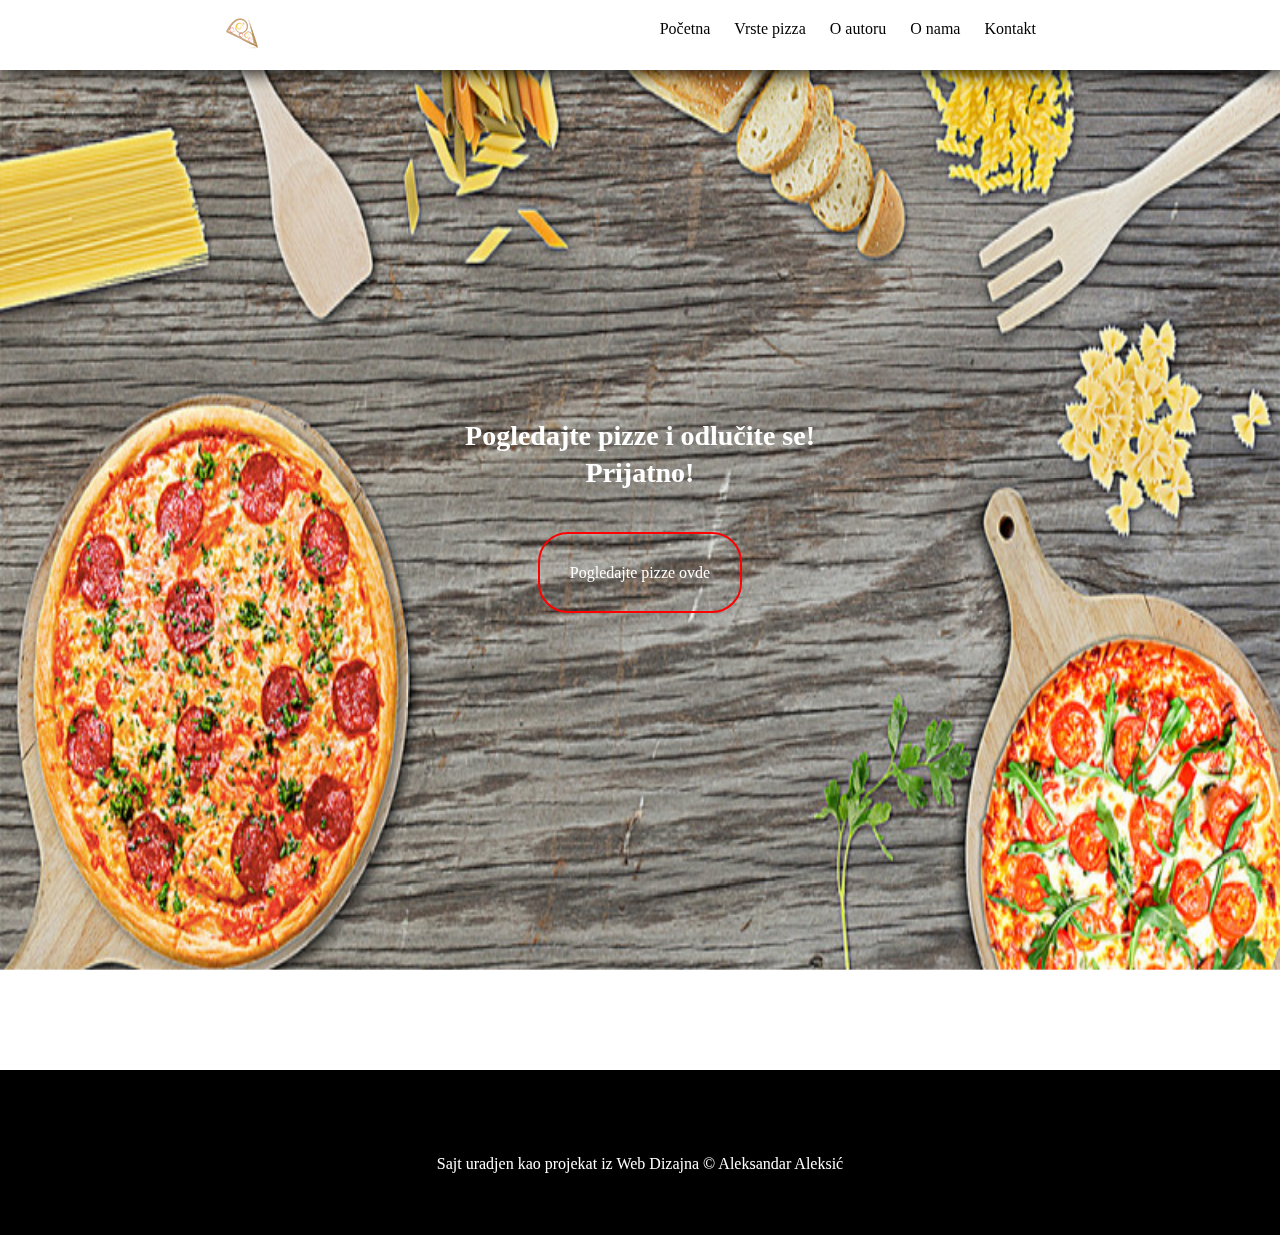
<file: index.html>
<!DOCTYPE html>
<html>
	<head>
		<title>Pizzabella - Pizza capricciosa, pizza margheritta..</title>
		<meta charset="utf-8" />
		<meta name="author"  content="mailto:aleksandar.aleksic.252.18@ict.edu.rs" />
		<meta name="keywords" content="pizza ,pizze, capricciosa, margheritta, napolitana" />
		<meta name="description" content="Pogledajte vrste pizza i izaberite. Capricciosa, margheritta, napolitana..."/>
		<link rel="stylesheet" href="css/style1.css" type="text/css" />
		<link rel="shortcut icon" type="image/png" href="img/logos.png">
		<link rel="stylesheet" href="https://use.fontawesome.com/releases/v5.5.0/css/all.css" integrity="sha384-B4dIYHKNBt8Bc12p+WXckhzcICo0wtJAoU8YZTY5qE0Id1GSseTk6S+L3BlXeVIU" crossorigin="anonymous">
	</head>
	<body>
		<header id="zaglavlje">
			<div class="okvir">
				<div id="logo">	
					<a href="index.html"><img src="img/logos.png" alt="logo" /> </a>
				</div>
				<nav>
					<ul>
						<li><a href="index.html">Početna </a> </li>
						<li><a href="VrstePica.html">Vrste pizza</a></li>
						<li><a href="oAutoru.html"> O autoru </a></li>
						<li><a href="oNama.html">O nama</a></li>
						<li><a href="kontakt.html">Kontakt</a></li>
					</ul>
				</nav>
				<div id="cleaner">	
				</div> 
			</div>
		</header>
		<div id="prvaStrana">
		<img src="img/pozadina.jpg" alt="pozadina" id="prvaStranaPozadina" />
			<div class="okvir">	
				<hgroup id="pogledaj">
				<h1 >Pogledajte pizze i odlučite se!</h1>
				<h2>Prijatno!</h2>
				</hgroup>
				<a href="VrstePica.html" id="pogledajOvde">Pogledajte pizze ovde</a>
			</div>
		</div>
		<footer id="futer">
			<div class="okvir">
				<div id="srednjiFuter">
					<a href="https://www.twitter.com" target="_blank">
						<i class="fab fa-twitter"></i>
					</a>
					<a href="https://www.instagram.com" target="_blank">
						<i class="fab	 fa-instagram" ></i>
					</a>
					<a href="https://www.facebook.com" target="_blank">
					<i class="fab fa-facebook-f"></i>
					</a>
					<a href="rss.xml" target="_blank">
						<i class="fa fa-rss" ></i>
					</a>
					<a href="sitemap.xml" target="_blank">
						<i class="fa fa-sitemap"></i>
					</a>
				</div>
				<div id="doleFuter">
						<p>Sajt uradjen kao projekat iz Web Dizajna &copy; Aleksandar Aleksić</p>
				</div>
			</div>
		</footer>
	</body>
</html>
</file>
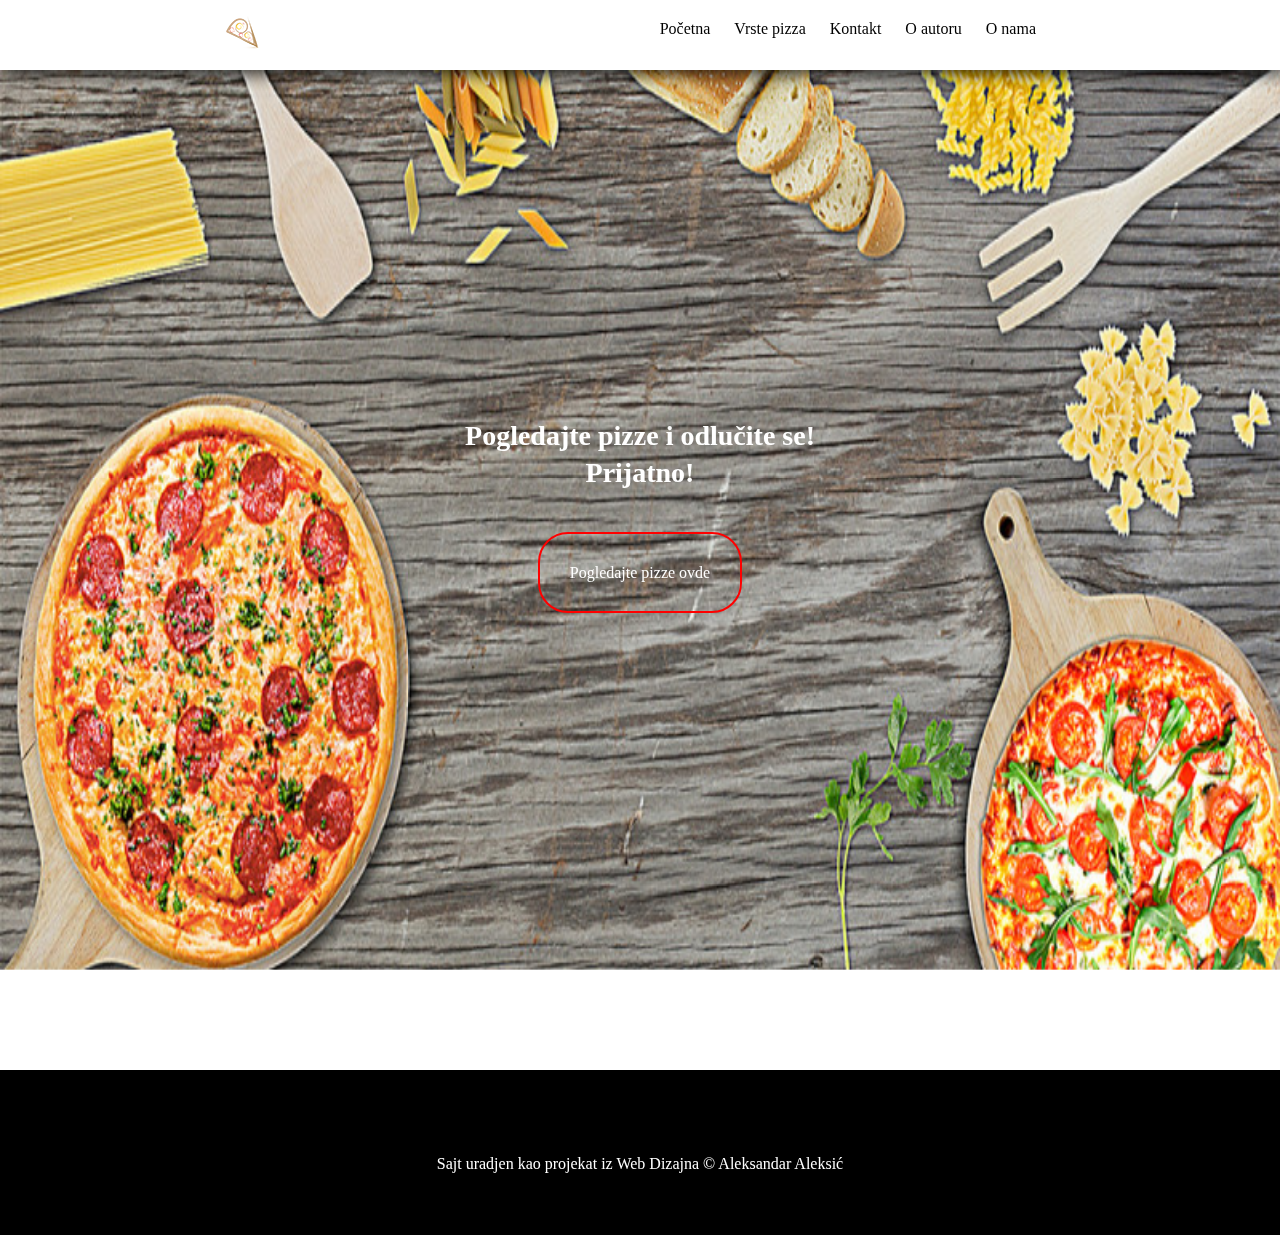
<file: Sajt za ocenu/index.html>
<!DOCTYPE html>
<html>
	<head>
		<title>Pizzabella - Pizza capricciosa, pizza margheritta..</title>
		<meta charset="utf-8" />
		<meta name="author"  content="mailto:aleksandar.aleksic.252.18@ict.edu.rs" />
		<meta name="keywords" content="pizza, capricciosa, margheritta, napolitana" />
		<meta name="description" content="Pogledajte vrste pizza i izaberite. Capricciosa, margheritta, napolitana..."/>
		<link rel="stylesheet" href="css/style1.css" type="text/css" />
		<link rel="shortcut icon" type="image/png" href="img/logos.png">
		<link rel="stylesheet" href="https://use.fontawesome.com/releases/v5.5.0/css/all.css" integrity="sha384-B4dIYHKNBt8Bc12p+WXckhzcICo0wtJAoU8YZTY5qE0Id1GSseTk6S+L3BlXeVIU" crossorigin="anonymous">
	</head>
	<body>
		<header id="zaglavlje">
			<div class="okvir">
				<div id="logo">	
					<a href="index.html"><img src="img/logos.png" alt="logo" /> </a>
				</div>
				<nav>
					<ul>
						<li><a href="index.html">Početna </a> </li>
						<li><a href="VrstePica.html">Vrste pizza</a></li>
						<li><a href="kontakt.html">Kontakt</a></li>
						<li><a href="oAutoru.html"> O autoru </a></li>
						<li><a href="oNama.html">O nama</a></li>
					</ul>
				</nav>
				<div id="cleaner">	
				</div> 
			</div>
		</header>
		<div id="prvaStrana">
		<img src="img/pozadina.jpg" alt="pozadina" id="prvaStranaPozadina" />
			<div class="okvir">	
				<hgroup id="pogledaj">
				<h1 >Pogledajte pizze i odlučite se!</h1>
				<h2>Prijatno!</h2>
				</hgroup>
				<a href="VrstePica.html" id="pogledajOvde">Pogledajte pizze ovde</a>
			</div>
		</div>
		<footer id="futer">
			<div class="okvir">
				<div id="srednjiFuter">
					<a href="https://www.twitter.com" target="_blank">
						<i class="fab fa-twitter"></i>
					</a>
					<a href="https://www.instagram.com" target="_blank">
						<i class="fab	 fa-instagram" ></i>
					</a>
					<a href="https://www.facebook.com" target="_blank">
					<i class="fab fa-facebook-f"></i>
					</a>
					<a href="rss.xml" target="_blank">
						<i class="fa fa-rss" ></i>
					</a>
					<a href="sitemap.xml" target="_blank">
						<i class="fa fa-sitemap"></i>
					</a>
				</div>
				<div id="doleFuter">
						<p>Sajt uradjen kao projekat iz Web Dizajna &copy; Aleksandar Aleksić</p>
				</div>
			</div>
		</footer>
	</body>
</html>
</file>
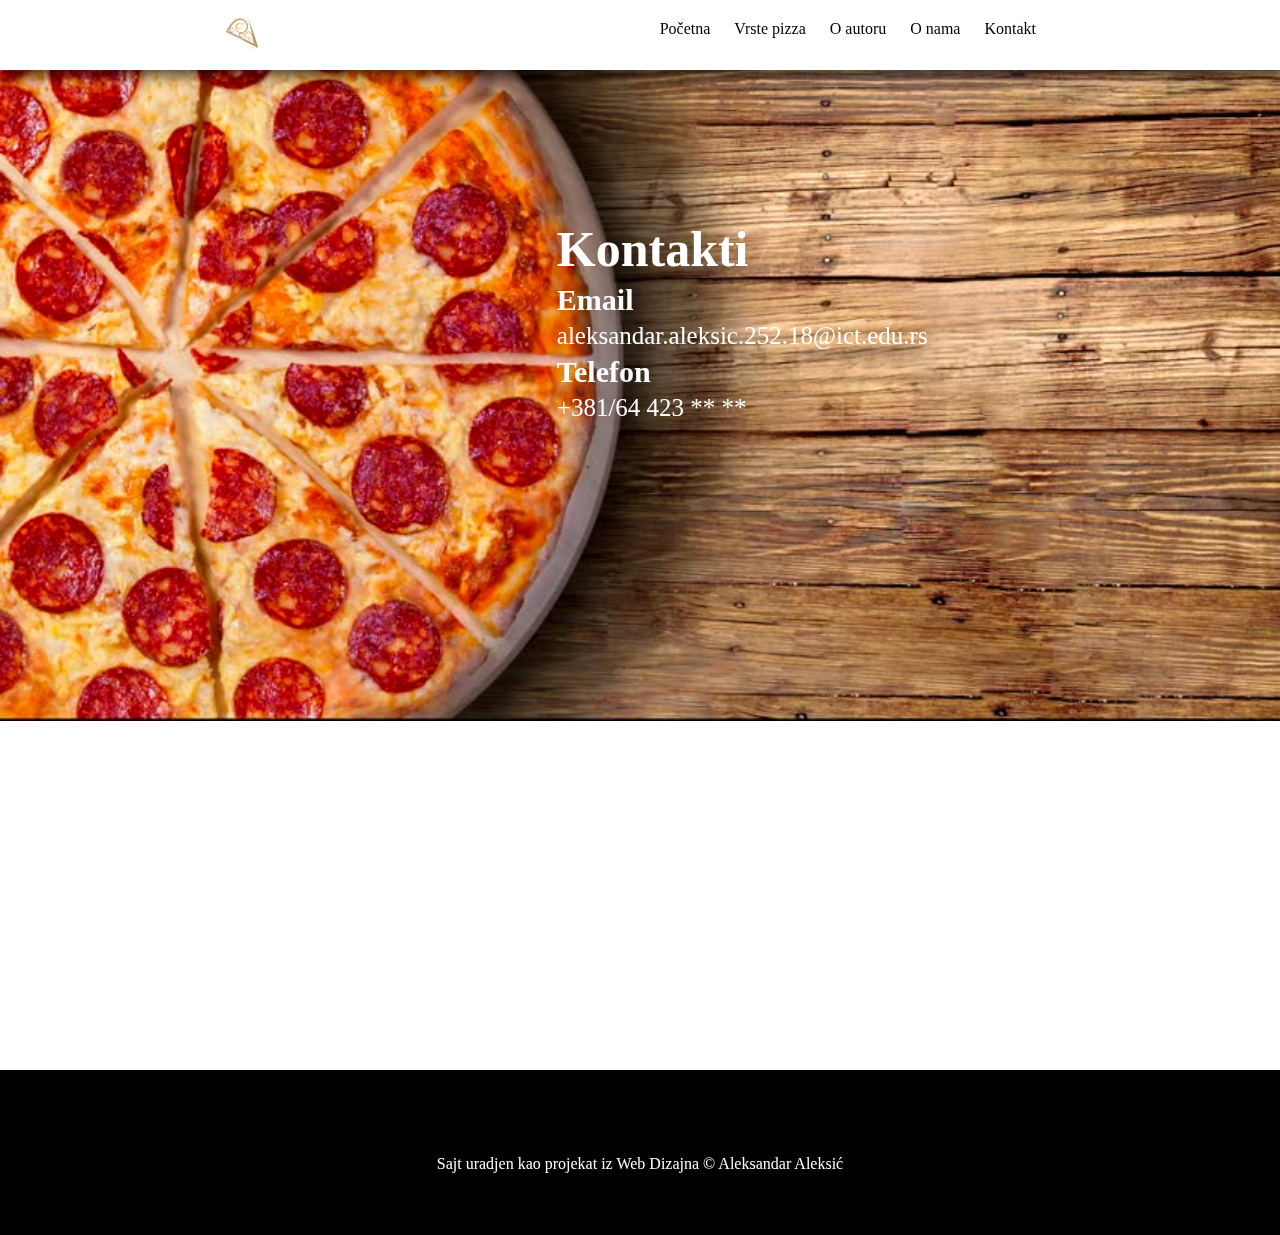
<file: kontakt.html>
<!DOCTYPE html>
<html>
	<head>
		<title>Pizzabella - Pizza capricciosa, pizza margheritta..</title>
		<meta charset="utf-8" />
		<link rel="shortcut icon" type="image/png" href="img/logos.png">
		<meta name="author"  content="mailto:aleksandar.aleksic.252.18@ict.edu.rs" />
		<meta name="keywords" content="pizza, pizze, capricciosa, margheritta, napolitana" />
		<meta name="description" content="Pogledajte vrste pizza i izaberite. Capricciosa, margheritta, napolitana..."/>
		<link rel="stylesheet" href="css/style1.css" type="text/css" />
		<link rel="stylesheet" href="https://use.fontawesome.com/releases/v5.5.0/css/all.css" integrity="sha384-B4dIYHKNBt8Bc12p+WXckhzcICo0wtJAoU8YZTY5qE0Id1GSseTk6S+L3BlXeVIU" crossorigin="anonymous">
	</head>
	<body>
		<header id="zaglavlje">
			<div class="okvir">
				<div id="logo">
					<a href="index.html"><img src="img/logos.png" alt="logo" /> </a>
				</div>
				<nav>
					<ul>
						<li><a href="index.html">Početna </a> </li>
						<li><a href="VrstePica.html">Vrste pizza</a></li>
						<li><a href="oAutoru.html"> O autoru </a></li>
						<li><a href="oNama.html">O nama</a></li>
						<li><a href="kontakt.html">Kontakt</a></li>
					</ul>
				</nav>
				<div id="cleaner">
				</div> 
			</div>
		</header>
		<div id="kontaktMain">
			<img src="img/pozadinaautor.jpg" alt="pozadina" id="strana-o-autoru-pozadina"/>
			<div class="okvir">
				<div id="kontakti">
					<h1> Kontakti </h1>
					<h2>Email</h2>
					<p> aleksandar.aleksic.252.18@ict.edu.rs </p>
					<h2>Telefon</h2>
					<p> +381/64 423 ** ** </p>
				</div>
				
			</div>
		</div>
		<footer id="futer">
			<div class="okvir">
				<div id="srednjiFuter">
					<a href="https://www.twitter.com" target="_blank">
						<i class="fab fa-twitter"></i>
					</a>
					<a href="https://www.instagram.com" target="_blank">
						<i class="fab	 fa-instagram" ></i>
					</a>
					<a href="https://www.facebook.com" target="_blank">
					<i class="fab fa-facebook-f"></i>
					</a>
					<a href="rss.xml" target="_blank">
						<i class="fa fa-rss" ></i>
					</a>
					<a href="sitemap.xml" target="_blank">
						<i class="fa fa-sitemap"></i>
					</a>
				</div>
				<div id="doleFuter">
						<p>Sajt uradjen kao projekat iz Web Dizajna &copy; Aleksandar Aleksić</p>
				</div>
			</div>
		</footer>
	</body>
</html>
</file>
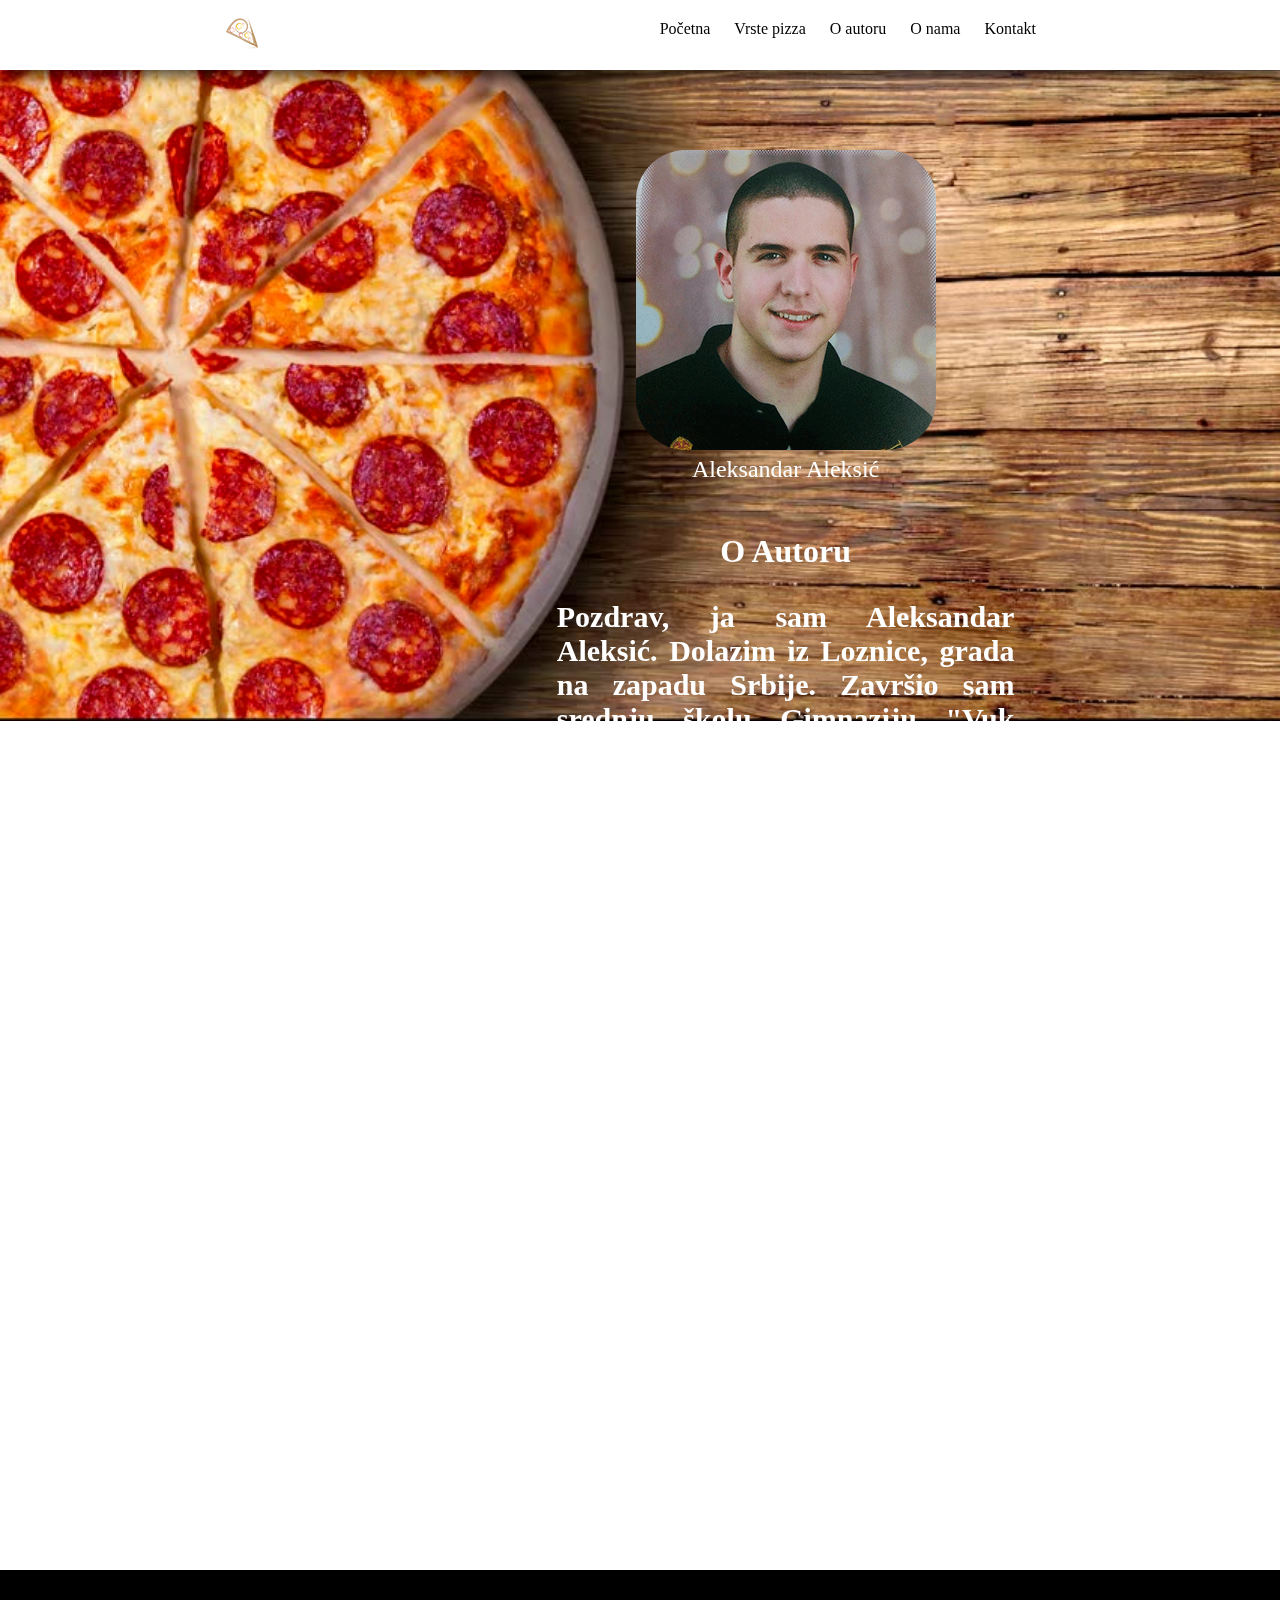
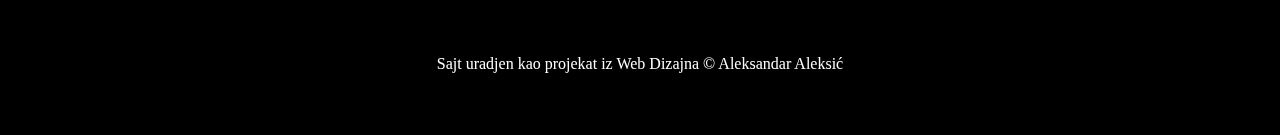
<file: oAutoru.html>
<!DOCTYPE html>
<html>
	<head>
		<title>Pizzabella - Pizza capricciosa, pizza margheritta..</title>
		<meta charset="utf-8" />
		<link rel="shortcut icon" type="image/png" href="img/logos.png">
		<meta name="author"  content="mailto:aleksandar.aleksic.252.18@ict.edu.rs" />
		<meta name="keywords" content="pizza, pizze, capricciosa, margheritta, napolitana" />
		<meta name="description" content="Pogledajte vrste pizza i izaberite. Capricciosa, margheritta, napolitana..."/>
		<link rel="stylesheet" href="css/style1.css" type="text/css" />
		<link rel="stylesheet" href="https://use.fontawesome.com/releases/v5.5.0/css/all.css" integrity="sha384-B4dIYHKNBt8Bc12p+WXckhzcICo0wtJAoU8YZTY5qE0Id1GSseTk6S+L3BlXeVIU" crossorigin="anonymous">
	</head>
	<body>
		<header id="zaglavlje">
			<div class="okvir">
				<div id="logo">
					<a href="index.html"><img src="img/logos.png" alt="logo" /> </a>
				</div>
				<nav>
					<ul>
						<li><a href="index.html">Početna </a> </li>
						<li><a href="VrstePica.html">Vrste pizza</a></li>
						<li><a href="oAutoru.html"> O autoru </a></li>
						<li><a href="oNama.html">O nama</a></li>
						<li><a href="kontakt.html">Kontakt</a></li>
					</ul>
				</nav>
				<div id="cleaner">
				</div> 
			</div>
		</header>
		<div id="stranaoautoru">
			<img src="img/pozadinaautor.jpg" alt="pozadinaautor" id="strana-o-autoru-pozadina">
			<div class="okvir">
			<div id="okvirAutor">
				<figure id="oAutoru">
					<img src="img/slikaautor.png" id="slikaAutor"/>
					<figcaption id="oAutoru">Aleksandar Aleksić
					</figcaption>
				</figure>
				<h1 id="autobiografija">O Autoru<h1>
				<h2 class="bio">Pozdrav, ja sam Aleksandar Aleksić. Dolazim iz Loznice, grada na zapadu Srbije. Završio sam srednju školu Gimnaziju "Vuk Karadzić" u Loznici. Godine 2018-te sam upisao Visoku ICT Školu u Beogradu, sa ciljem da postanem programer. </h2>
				<h2 class="bio">Broj indeksa 252/18</h2>
					
			</div>
			</div>
		</div>
		<footer id="futer">
			<div class="okvir">
				<div id="srednjiFuter">
					<a href="https://www.twitter.com" target="_blank">
						<i class="fab fa-twitter"></i>
					</a>
					<a href="https://www.instagram.com" target="_blank">
						<i class="fab	 fa-instagram" ></i>
					</a>
					<a href="https://www.facebook.com" target="_blank">
					<i class="fab fa-facebook-f"></i>
					</a>
					<a href="rss.xml" target="_blank">
						<i class="fa fa-rss" ></i>
					</a>
					<a href="sitemap.xml" target="_blank">
						<i class="fa fa-sitemap"></i>
					</a>
				</div>
				<div id="doleFuter">
						<p>Sajt uradjen kao projekat iz Web Dizajna &copy; Aleksandar Aleksić</p>
				</div>
			</div>
		</footer>
	</body>
</html>
</file>
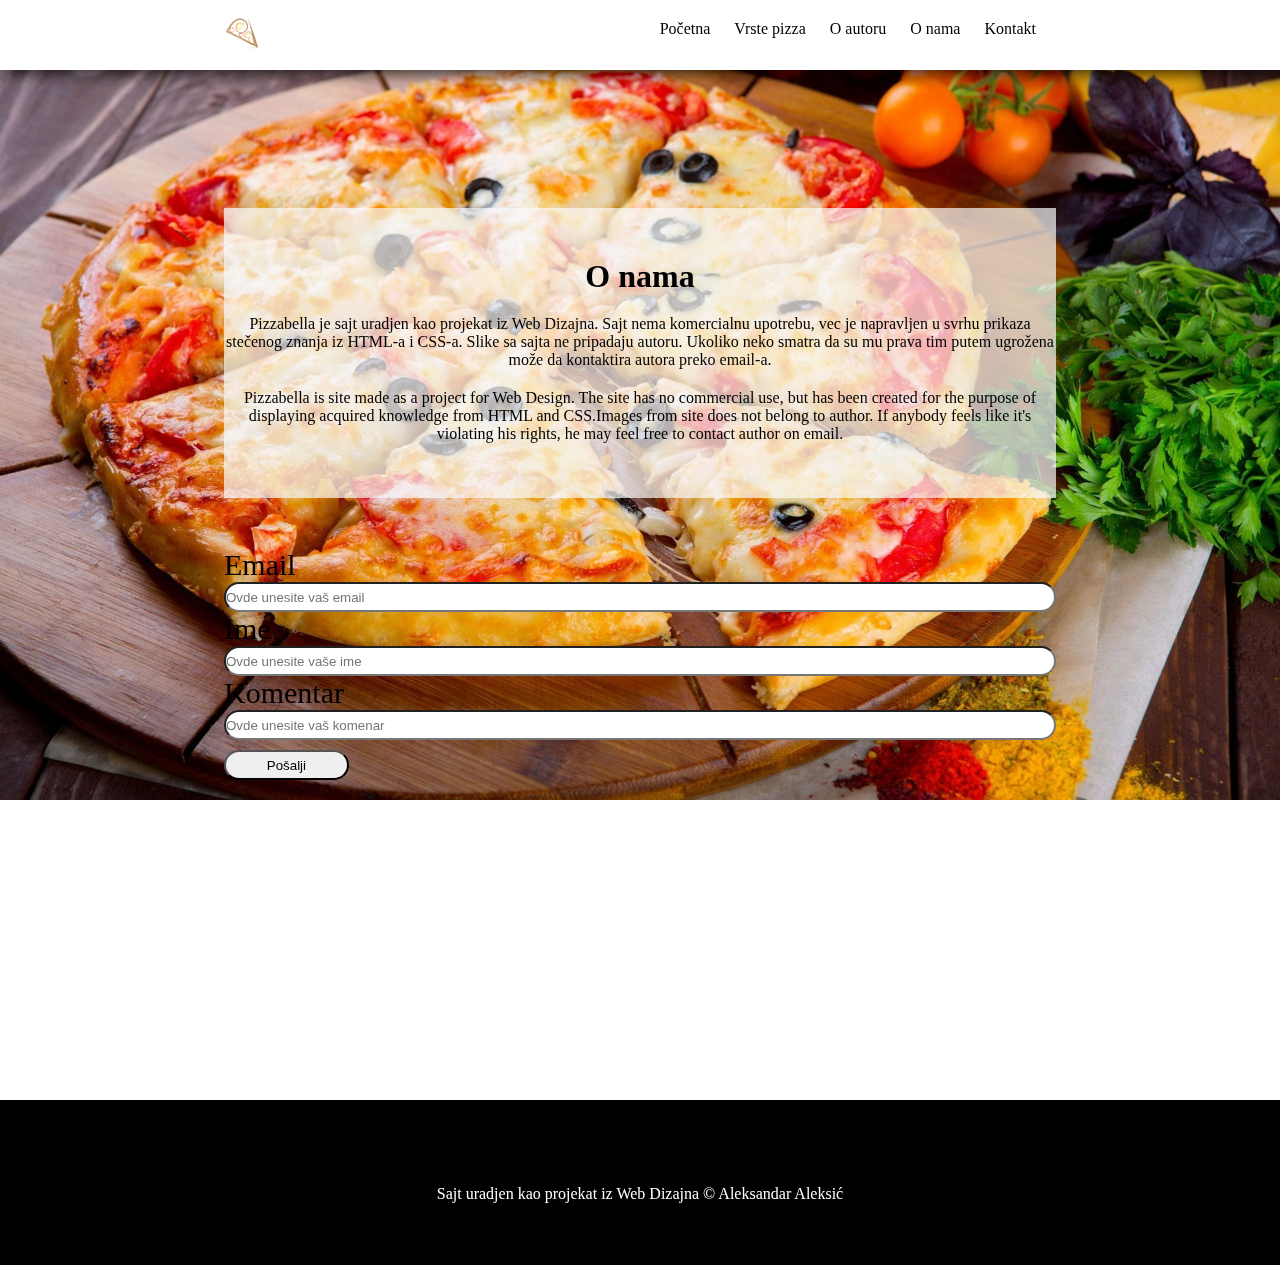
<file: oNama.html>
<!DOCTYPE html>
<html>
	<head>
		<title>Pizzabella - Pizza capricciosa, pizza margheritta..</title>
		<meta charset="utf-8" />
		<link rel="shortcut icon" type="image/png" href="img/logos.png">
		<meta name="author"  content="mailto:aleksandar.aleksic.252.18@ict.edu.rs" />
		<meta name="keywords" content="pizza, pizze, capricciosa, margheritta, napolitana" />
		<meta name="description" content="Pogledajte vrste pizza i izaberite. Capricciosa, margheritta, napolitana..."/>
		<link rel="stylesheet" href="css/style1.css" type="text/css" />
		<link rel="stylesheet" href="https://use.fontawesome.com/releases/v5.5.0/css/all.css" integrity="sha384-B4dIYHKNBt8Bc12p+WXckhzcICo0wtJAoU8YZTY5qE0Id1GSseTk6S+L3BlXeVIU" crossorigin="anonymous">
	</head>
	<body>
		<header id="zaglavlje">
			<div class="okvir">
				<div id="logo">
					<a href="index.html"><img src="img/logos.png" alt="logo" /> </a>
				</div>
				<nav>
					<ul>
						<li><a href="index.html">Početna </a> </li>
						<li><a href="VrstePica.html">Vrste pizza</a></li>
						<li><a href="oAutoru.html"> O autoru </a></li>
						<li><a href="oNama.html">O nama</a></li>
						<li><a href="kontakt.html">Kontakt</a></li>
					</ul>
				</nav>
				<div id="cleaner">
				</div> 
			</div>
		</header>
		<div id="oNamaMain">
		<img src="img/onama.jpg" alt="pozadinaONama" id="pozadinaONama">
			<div class="okvir">
				<div id="oNamaTekst">
				<h1> O nama </h1>
				<p>	Pizzabella je sajt uradjen kao projekat iz Web Dizajna. Sajt nema komercialnu upotrebu, vec je napravljen u svrhu prikaza stečenog znanja iz HTML-a i CSS-a. Slike sa sajta ne pripadaju autoru. Ukoliko neko smatra da su mu prava tim putem ugrožena može da kontaktira autora preko email-a.</p>
				<p> Pizzabella is site made as a project for Web Design. The site has no commercial use, but has been created for the purpose of displaying acquired knowledge from HTML and CSS.Images from site does not belong to author. If anybody feels like it's violating his rights, he may feel free to contact author on email.</p>
				</div>	
				<form action="mailto:aleksandar.aleksic.252.18@ict.edu.rs" method="post">
					<label>Email</label>
					<input type="email" name="usermail" class="imeEmail"  maxlength="50" placeholder="Ovde unesite vaš email" required />
					<label>Ime</label>
					<input type="text" name="username" class="imeEmail"   maxlength="50" placeholder="Ovde unesite vaše ime" required />
					<label>Komentar</label>
					<input type="textarea" id="komentar" maxlength="255" placeholder="Ovde unesite vaš komenar"  required />
					<input type="submit" value="Pošalji" id="submit">
				</form>
			</div>			
		</div>
		<footer id="futer">
			<div class="okvir">
				<div id="srednjiFuter">
					<a href="https://www.twitter.com" target="_blank">
						<i class="fab fa-twitter"></i>
					</a>
					<a href="https://www.instagram.com" target="_blank">
						<i class="fab	 fa-instagram" ></i>
					</a>
					<a href="https://www.facebook.com" target="_blank">
					<i class="fab fa-facebook-f"></i>
					</a>
					<a href="rss.xml" target="_blank">
						<i class="fa fa-rss" ></i>
					</a>
					<a href="sitemap.xml" target="_blank">
						<i class="fa fa-sitemap"></i>
					</a>
				</div>
				<div id="doleFuter">
						<p>Sajt uradjen kao projekat iz Web Dizajna &copy; Aleksandar Aleksić</p>
				</div>
			</div>
		</footer>
	</body>
</html>
</file>
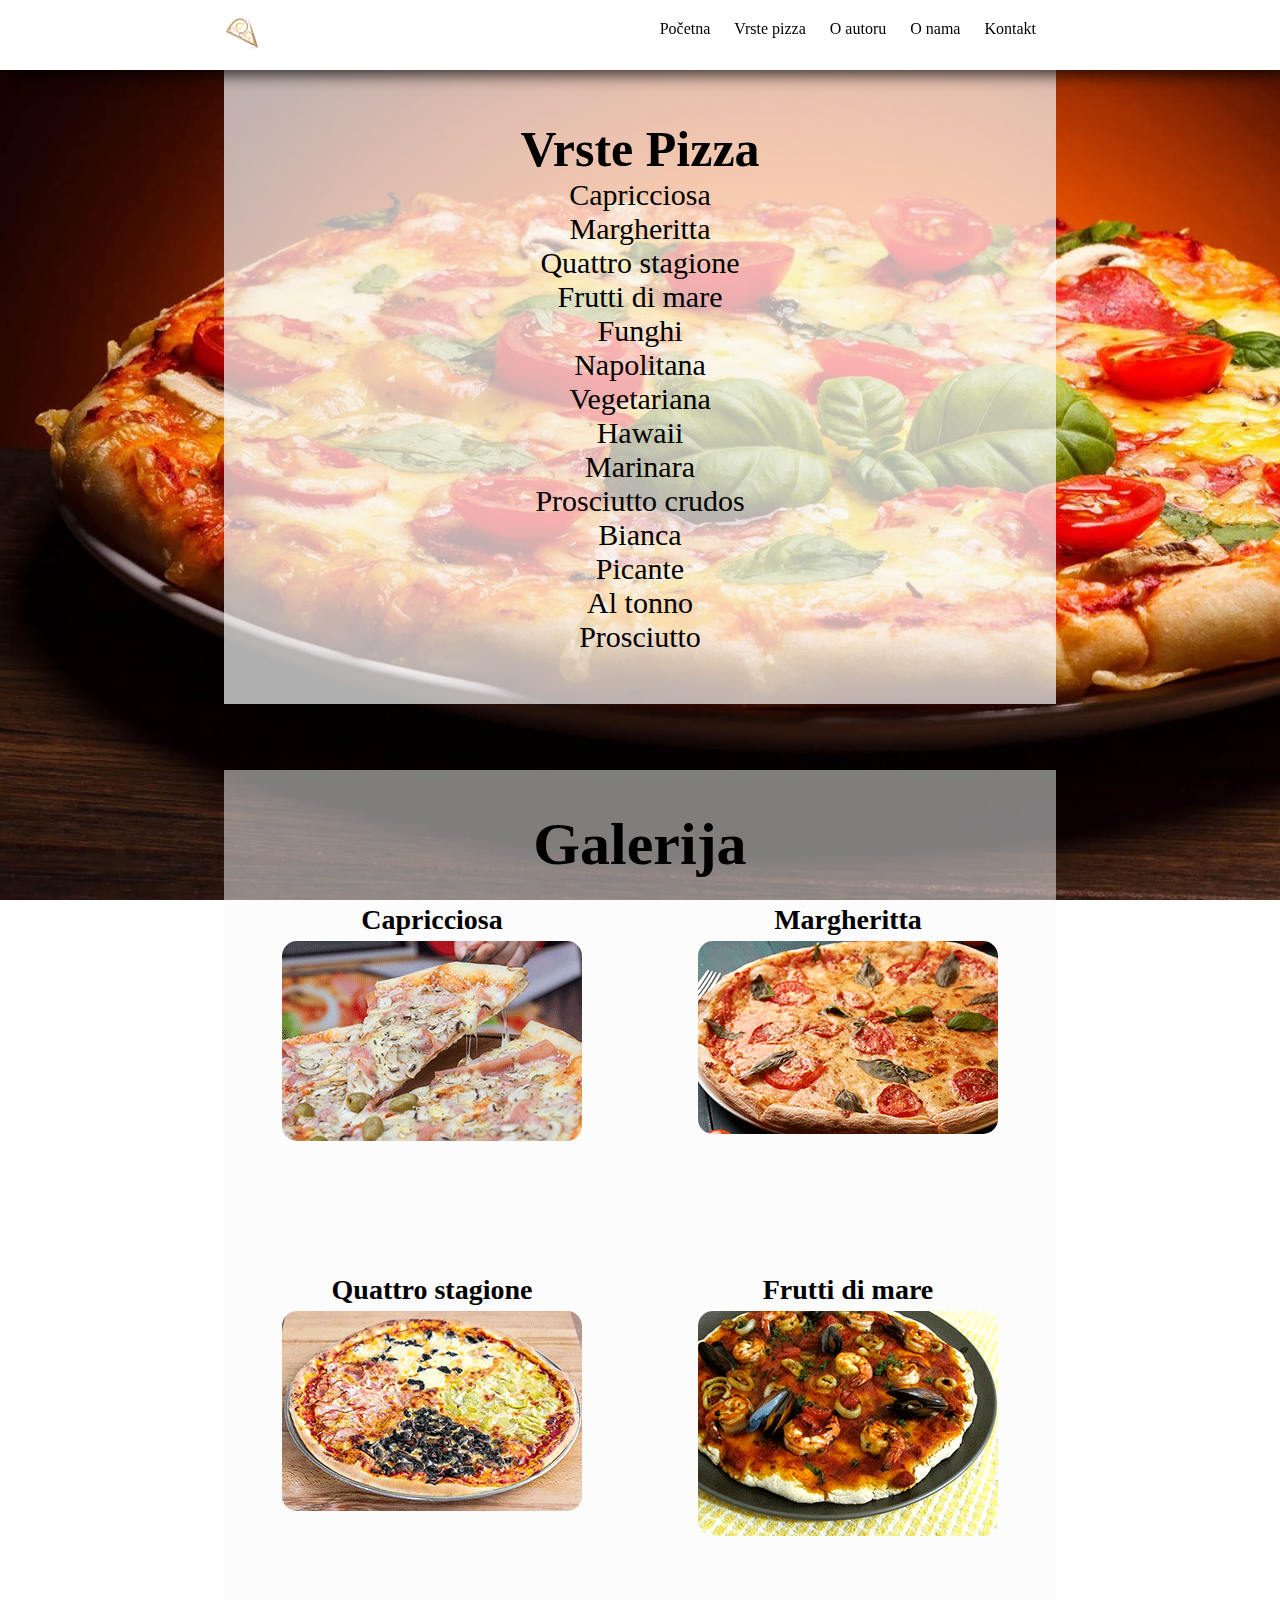
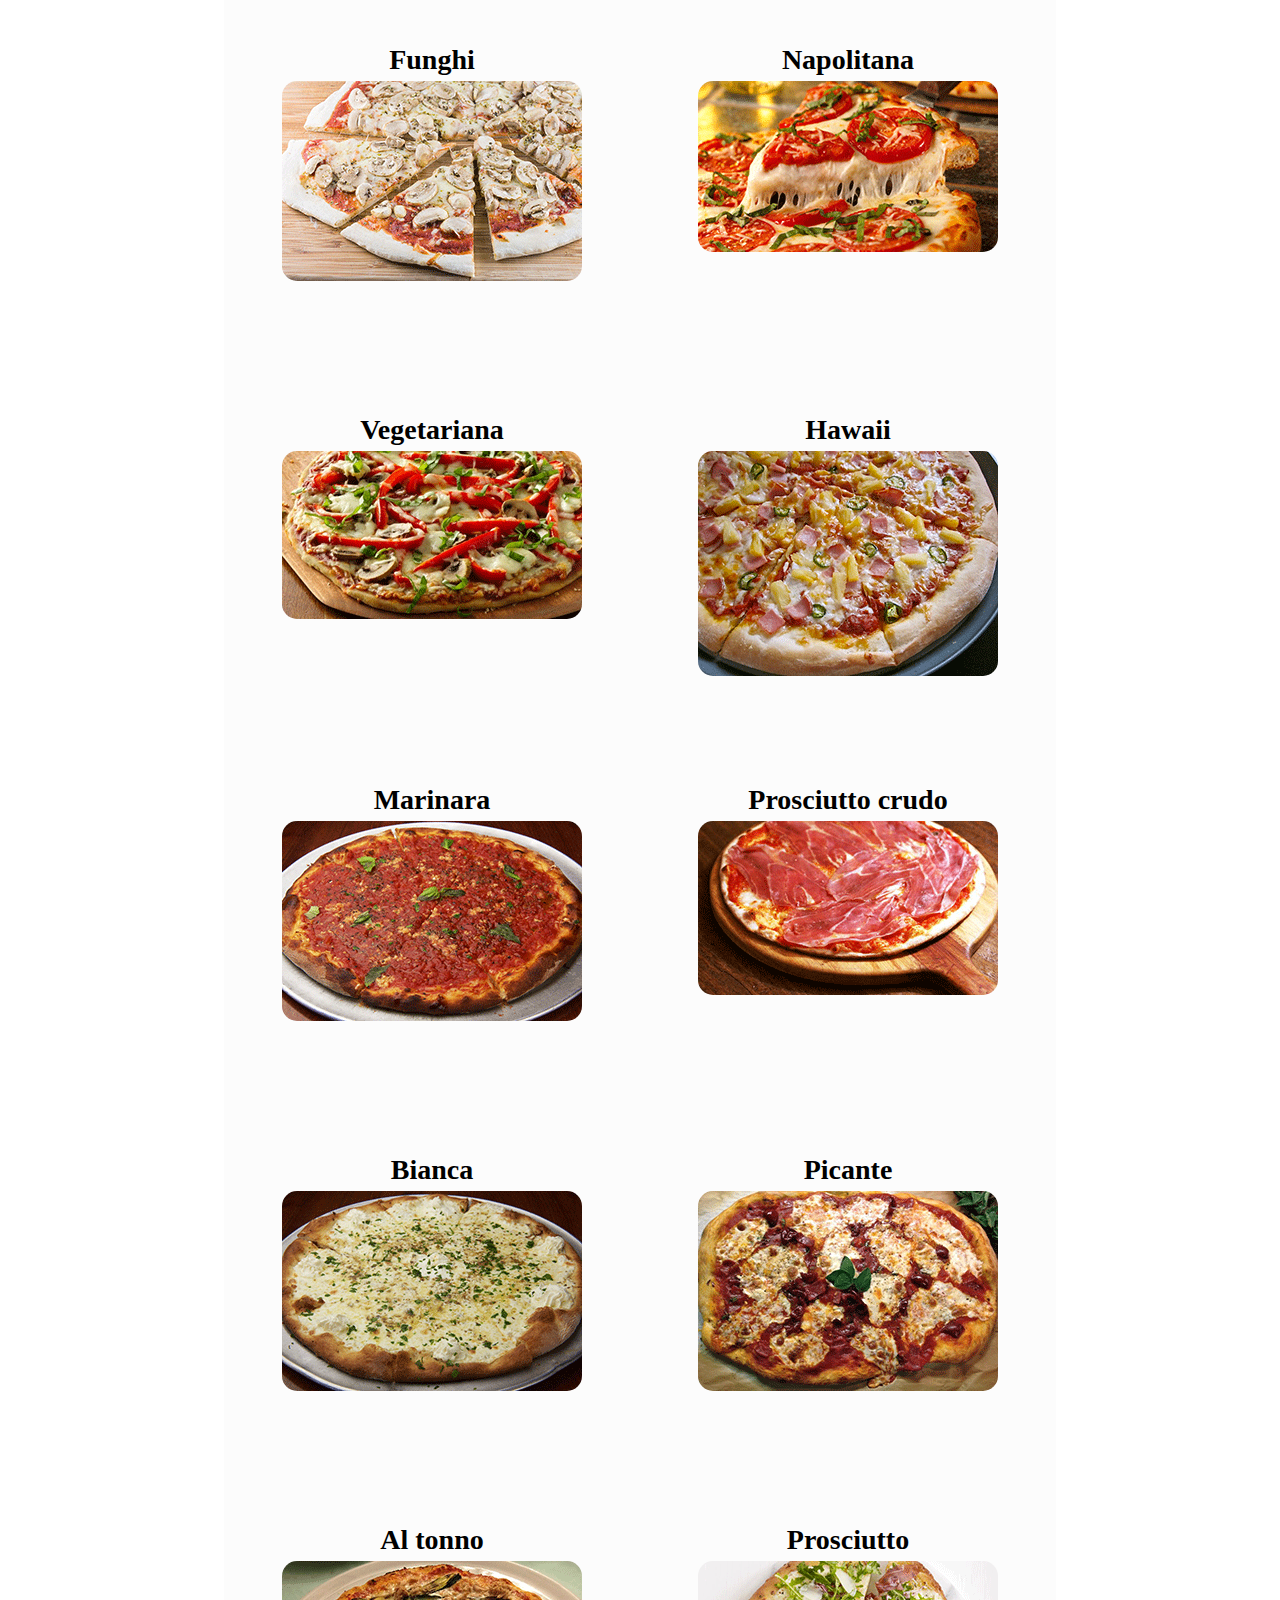
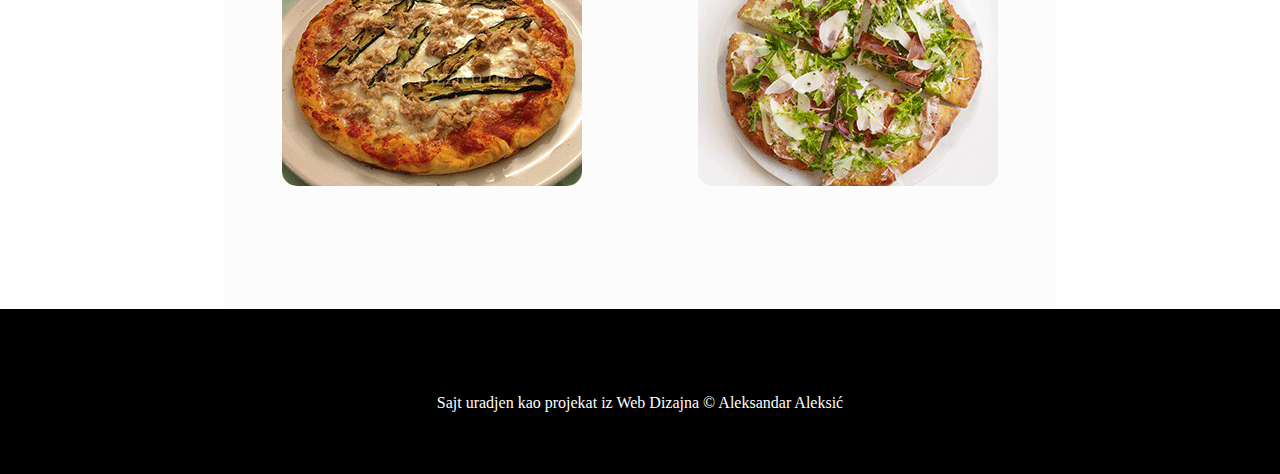
<file: VrstePica.html>
<!DOCTYPE html>
<html>
	<head>
		<title>Pizzabella - Pizza capricciosa, pizza margheritta..</title>
		<meta charset="utf-8" />
		<link rel="shortcut icon" type="image/png" href="img/logos.png">
		<meta name="author"  content="mailto:aleksandar.aleksic.252.18@ict.edu.rs" />
		<meta name="keywords" content="pizza, pizze, capricciosa, margheritta, napolitana" />
		<meta name="description" content="Pogledajte vrste pizza i izaberite. Capricciosa, margheritta, napolitana..."/>
		<link rel="stylesheet" href="css/style1.css" type="text/css" />
		<link rel="stylesheet" href="https://use.fontawesome.com/releases/v5.5.0/css/all.css" integrity="sha384-B4dIYHKNBt8Bc12p+WXckhzcICo0wtJAoU8YZTY5qE0Id1GSseTk6S+L3BlXeVIU" crossorigin="anonymous">
	</head>
	<body>
		<header id="zaglavlje">
			<div class="okvir">
				<div id="logo">	
					<a href="index.html"><img src="img/logos.png" alt="logo" /> </a>
				</div>
				<nav>
					<ul>
						<li><a href="index.html">Početna </a> </li>
						<li><a href="VrstePica.html">Vrste pizza</a></li>				
						<li><a href="oAutoru.html"> O autoru </a></li>
						<li><a href="oNama.html">O nama</a></li>
						<li><a href="kontakt.html">Kontakt</a></li>
					</ul>
				</nav>
				<div id="cleaner">
				</div> 
			</div>
		</header>
		<div class="slajder">	
			<div class="okvir">
				<div id="slajderTekst">
					<h1>Vrste Pizza</h1>
					<ul id="spisak">	
						<li>Capricciosa</li>
						<li>Margheritta</li>
						<li>Quattro stagione</li>
						<li>Frutti di mare</li>
						<li>Funghi</li>
						<li>Napolitana</li>
						<li>Vegetariana</li>
						<li>Hawaii</li>
						<li>Marinara</li>
						<li>Prosciutto crudos</li>
						<li>Bianca</li>
						<li>Picante</li>
						<li>Al tonno</li>
						<li>Prosciutto</li>
					</ul>
				</div>
			</div>
		</div>
		<div id="main">
			<div class="okvir">	
				<section id="grupa">
				<header id="midHeader"><h1> Galerija </h1></header>
					<article class="proizvod">
						<figure class="figPizza">
							<figcaption><h2> Capricciosa</h2></figcaption>
							<img src="img/kapricoza.png" alt="Capriciosa" class="pizzaSlika" />
						</figure>
					</article>
					<article class="proizvod">
						<figure class="figPizza">
							<figcaption><h2> Margheritta</h2>
							</figcaption>
							<img src="img/margarita.png" alt="Margheritta" class="pizzaSlika" />
						</figure>
					</article>
					<article class="proizvod">
						<figure class="figPizza">
							<figcaption><h2> Quattro stagione</h2>
								</figcaption>
							<img src="img/goddoba.png" alt="Quattro stagione" class="pizzaSlika" />
						</figure>
					</article>
					<article class="proizvod">
						<figure class="figPizza">
							<figcaption><h2> Frutti di mare</h2>
							</figcaption>
							<img src="img/frutidimare.png" alt="Frutti di mare" class="pizzaSlika" />
						</figure>
					</article>
					<article class="proizvod">
						<figure class="figPizza">
							<figcaption><h2> Funghi </h2>
							</figcaption>
							<img src="img/fungi.png" alt="Funghi" class="pizzaSlika" />
						</figure>
					</article>
					<article class="proizvod">
						<figure class="figPizza">
							<figcaption><h2> Napolitana </h2>
							</figcaption>
							<img src="img/napolitana.png" alt="Napolitana" class="pizzaSlika" />
						</figure>
					</article>
					<article class="proizvod">
						<figure class="figPizza">
							<figcaption><h2> Vegetariana </h2>
							</figcaption>
							<img src="img/vegi.png" alt="Vegetariana" class="pizzaSlika" />
						</figure>
					</article>
					<article class="proizvod">
						<figure class="figPizza">
							<figcaption><h2> Hawaii</h2>
							</figcaption>
							<img src="img/hawai.png" alt="Hawaii" class="pizzaSlika" />
						</figure>
					</article>
					<article class="proizvod">
						<figure class="figPizza">
							<figcaption><h2> Marinara </h2>
							</figcaption>
							<img src="img/marinara.png" alt="Marinara" class="pizzaSlika" />
						</figure>
					</article>
					<article class="proizvod">
						<figure class="figPizza">
							<figcaption><h2> Prosciutto crudo</h2>
							</figcaption>
							<img src="img/prsuta.png" alt="Prosciutto crudo" class="pizzaSlika" />
						</figure>
					</article>
					<article class="proizvod">
						<figure class="figPizza">
							<figcaption><h2> Bianca </h2>
							</figcaption>
							<img src="img/bianca.png" alt="Bianca" class="pizzaSlika" />
						</figure>
					</article>
					<article class="proizvod">
						<figure class="figPizza">
							<figcaption><h2> Picante </h2>
							</figcaption>
							<img src="img/Picante.png" alt="Picante" class="pizzaSlika" />
						</figure>
					</article>
					<article class="proizvod">
						<figure class="figPizza">
							<figcaption><h2> Al tonno </h2>
							</figcaption>
							<img src="img/altonno.png" alt="Al tonno" class="pizzaSlika" />
						</figure>
					</article>
					<article class="proizvod">
						<figure class="figPizza">
							<figcaption><h2> Prosciutto  </h2>
							</figcaption>
							<img src="img/Prosciutto.png" alt="Prosciutto" class="pizzaSlika" />
						</figure>
					</article>				
				</section>
			</div>
		</div>
		<footer id="futer">
			<div class="okvir">
				<div id="srednjiFuter">
					<a href="https://www.twitter.com" target="_blank">
						<i class="fab fa-twitter"></i>
					</a>
					<a href="https://www.instagram.com" target="_blank">
						<i class="fab	 fa-instagram" ></i>
					</a>
					<a href="https://www.facebook.com" target="_blank">
					<i class="fab fa-facebook-f"></i>
					</a>
					<a href="rss.xml" target="_blank">
						<i class="fa fa-rss" ></i>
					</a>
					<a href="sitemap.xml" target="_blank">
						<i class="fa fa-sitemap"></i>
					</a>
				</div>
				<div id="doleFuter">
						<p>Sajt uradjen kao projekat iz Web Dizajna &copy; Aleksandar Aleksić</p>
				</div>
			</div>	
		</footer>
	</body>
</html>
</file>
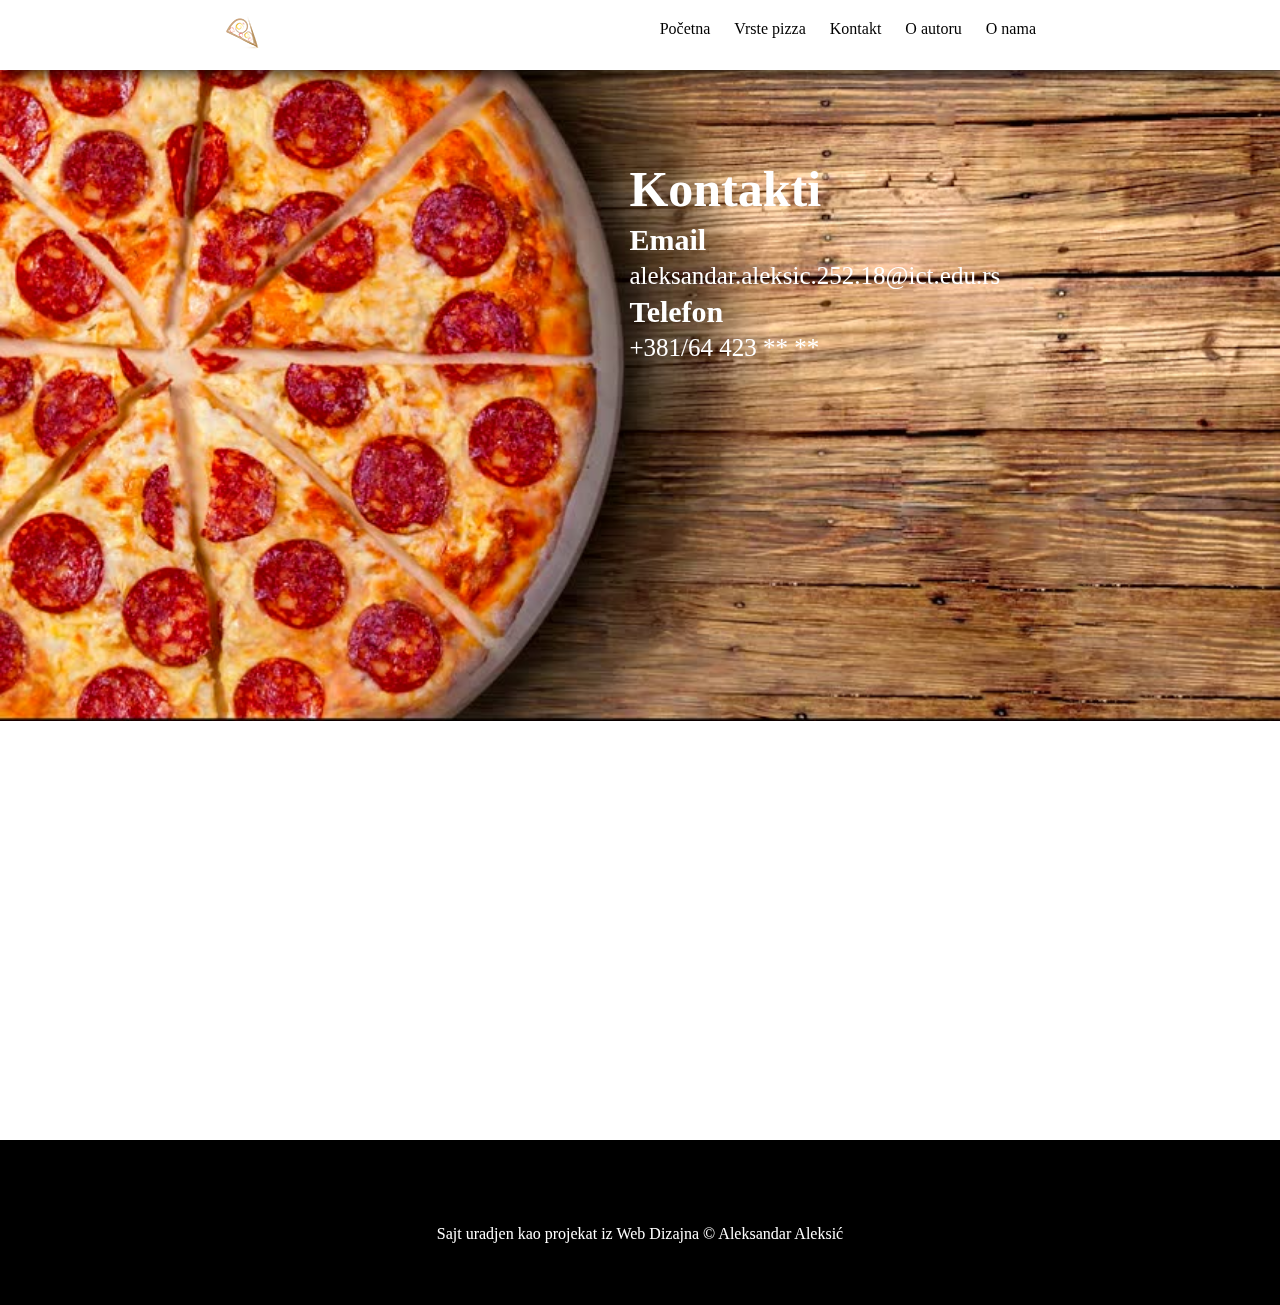
<file: Sajt za ocenu/kontakt.html>
<!DOCTYPE html>
<html>
	<head>
		<title>Pizzabella - Pizza capricciosa, pizza margheritta..</title>
		<meta charset="utf-8" />
		<link rel="shortcut icon" type="image/png" href="img/logos.png">
		<meta name="author"  content="mailto:aleksandar.aleksic.252.18@ict.edu.rs" />
		<meta name="keywords" content="pizza, capricciosa, margheritta, napolitana" />
		<meta name="description" content="Pogledajte vrste pizza i izaberite. Capricciosa, margheritta, napolitana..."/>
		<link rel="stylesheet" href="css/style1.css" type="text/css" />
		<link rel="stylesheet" href="https://use.fontawesome.com/releases/v5.5.0/css/all.css" integrity="sha384-B4dIYHKNBt8Bc12p+WXckhzcICo0wtJAoU8YZTY5qE0Id1GSseTk6S+L3BlXeVIU" crossorigin="anonymous">
	</head>
	<body>
		<header id="zaglavlje">
			<div class="okvir">
				<div id="logo">
					<a href="index.html"><img src="img/logos.png" alt="logo" /> </a>
				</div>
				<nav>
					<ul>
						<li><a href="index.html">Početna </a> </li>
						<li><a href="VrstePica.html">Vrste pizza</a></li>
						<li><a href="kontakt.html">Kontakt</a></li>
						<li><a href="oAutoru.html"> O autoru </a></li>
						<li><a href="oNama.html">O nama</a></li>
					</ul>
				</nav>
				<div id="cleaner">
				</div> 
			</div>
		</header>
		<div id="kontaktMain">
			<img src="img/pozadinaautor.jpg" alt="pozadina" id="strana-o-autoru-pozadina"/>
			<div class="okvir">
				<div id="kontakti">
					<h1> Kontakti </h1>
					<h2>Email</h2>
					<p> aleksandar.aleksic.252.18@ict.edu.rs </p>
					<h2>Telefon</h2>
					<p> +381/64 423 ** ** </p>
				</div>
				
			</div>
		</div>
		<footer id="futer">
			<div class="okvir">
				<div id="srednjiFuter">
					<a href="https://www.twitter.com" target="_blank">
						<i class="fab fa-twitter"></i>
					</a>
					<a href="https://www.instagram.com" target="_blank">
						<i class="fab	 fa-instagram" ></i>
					</a>
					<a href="https://www.facebook.com" target="_blank">
					<i class="fab fa-facebook-f"></i>
					</a>
					<a href="rss.xml" target="_blank">
						<i class="fa fa-rss" ></i>
					</a>
					<a href="sitemap.xml" target="_blank">
						<i class="fa fa-sitemap"></i>
					</a>
				</div>
				<div id="doleFuter">
						<p>Sajt uradjen kao projekat iz Web Dizajna &copy; Aleksandar Aleksić</p>
				</div>
			</div>
		</footer>
	</body>
</html>
</file>
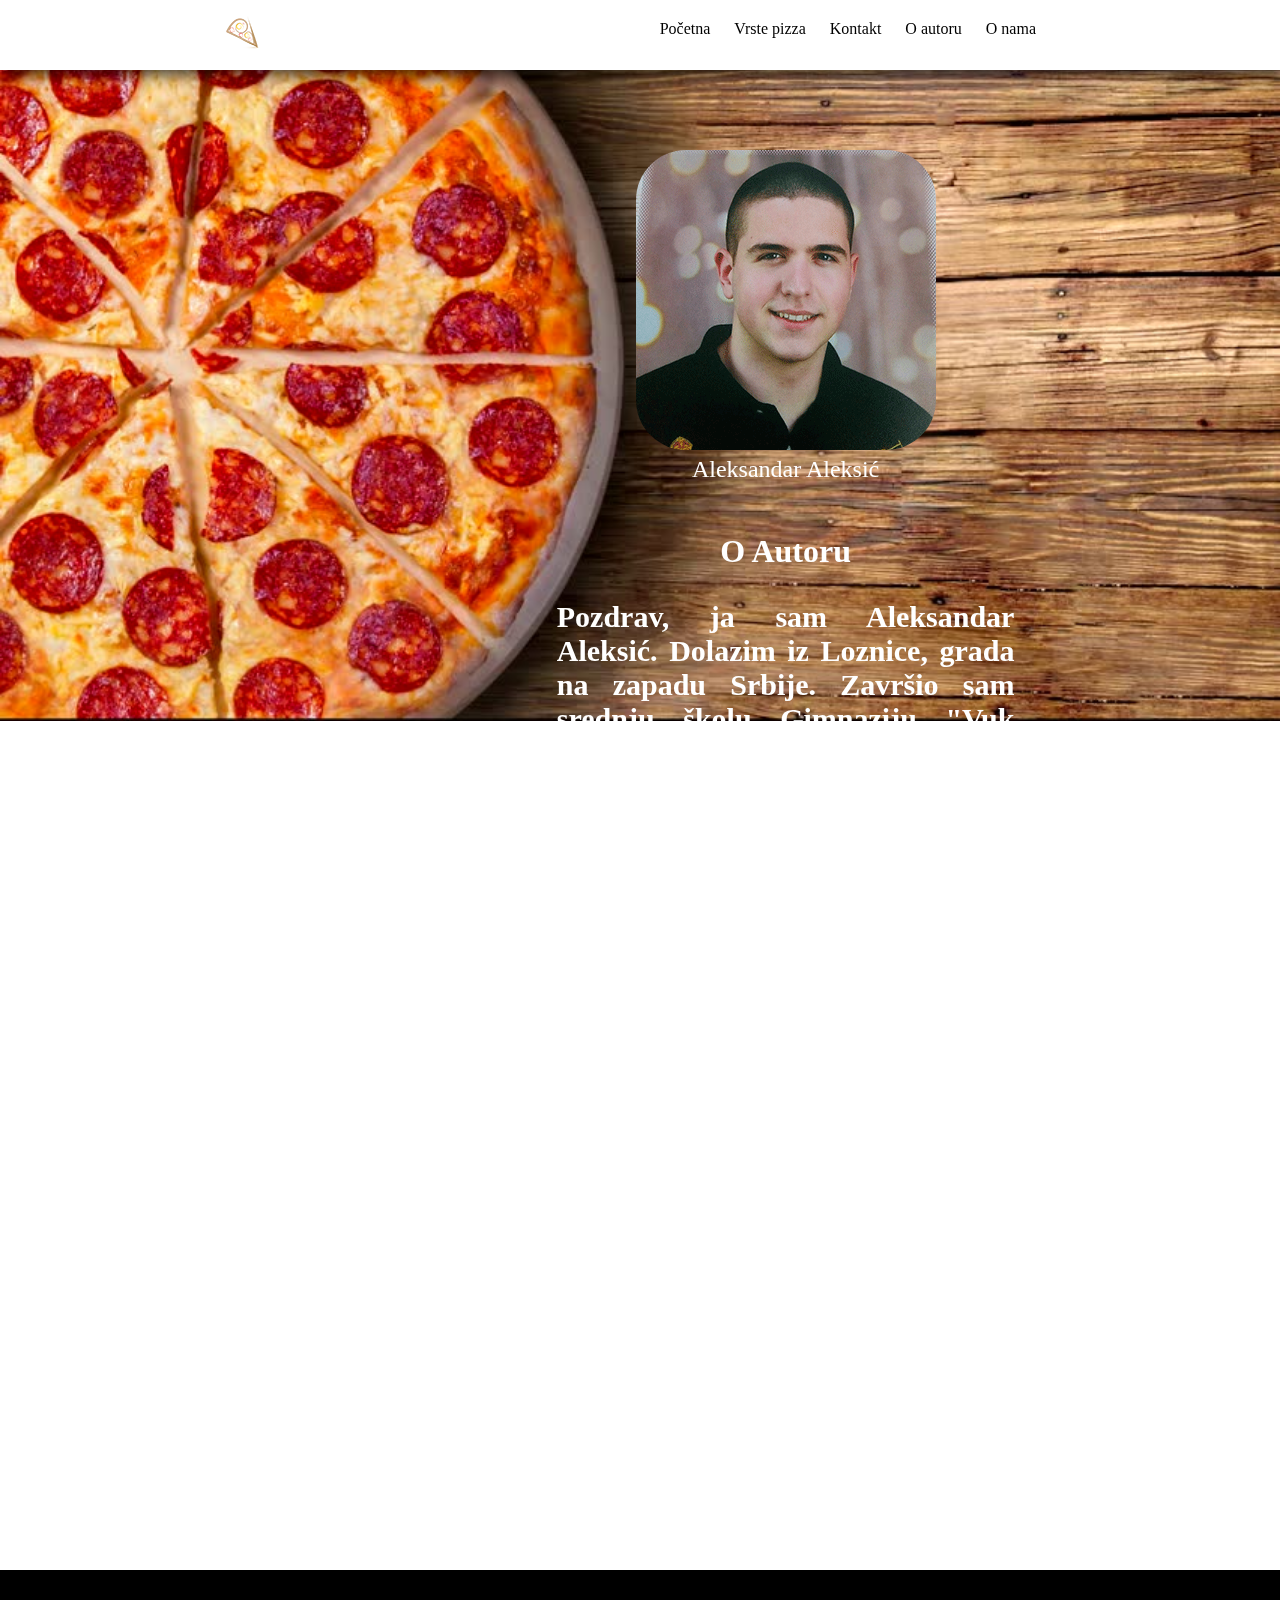
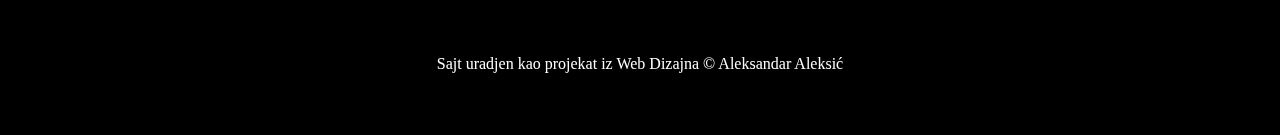
<file: Sajt za ocenu/oAutoru.html>
<!DOCTYPE html>
<html>
	<head>
		<title>Pizzabella - Pizza capricciosa, pizza margheritta..</title>
		<meta charset="utf-8" />
		<link rel="shortcut icon" type="image/png" href="img/logos.png">
		<meta name="author"  content="mailto:aleksandar.aleksic.252.18@ict.edu.rs" />
		<meta name="keywords" content="pizza, capricciosa, margheritta, napolitana" />
		<meta name="description" content="Pogledajte vrste pizza i izaberite. Capricciosa, margheritta, napolitana..."/>
		<link rel="stylesheet" href="css/style1.css" type="text/css" />
		<link rel="stylesheet" href="https://use.fontawesome.com/releases/v5.5.0/css/all.css" integrity="sha384-B4dIYHKNBt8Bc12p+WXckhzcICo0wtJAoU8YZTY5qE0Id1GSseTk6S+L3BlXeVIU" crossorigin="anonymous">
	</head>
	<body>
		<header id="zaglavlje">
			<div class="okvir">
				<div id="logo">
					<a href="index.html"><img src="img/logos.png" alt="logo" /> </a>
				</div>
				<nav>
					<ul>
						<li><a href="index.html">Početna </a> </li>
						<li><a href="VrstePica.html">Vrste pizza</a></li>
						<li><a href="kontakt.html">Kontakt</a></li>
						<li><a href="oAutoru.html"> O autoru </a></li>
						<li><a href="oNama.html">O nama</a></li>
					</ul>
				</nav>
				<div id="cleaner">
				</div> 
			</div>
		</header>
		<div id="stranaoautoru">
			<img src="img/pozadinaautor.jpg" alt="pozadinaautor" id="strana-o-autoru-pozadina">
			<div class="okvir">
			<div id="okvirAutor">
				<figure id="oAutoru">
					<img src="img/slikaautor.png" id="slikaAutor"/>
					<figcaption id="oAutoru">Aleksandar Aleksić
					</figcaption>
				</figure>
				<h1 id="autobiografija">O Autoru<h1>
				<h2 class="bio">Pozdrav, ja sam Aleksandar Aleksić. Dolazim iz Loznice, grada na zapadu Srbije. Završio sam srednju školu Gimnaziju "Vuk Karadzić" u Loznici. Godine 2018-te sam upisao Visoku ICT Školu u Beogradu, sa ciljem da postanem programer. </h2>
				<h2 class="bio">Broj indeksa 252/18</h2>
					
			</div>
			</div>
		</div>
		<footer id="futer">
			<div class="okvir">
				<div id="srednjiFuter">
					<a href="https://www.twitter.com" target="_blank">
						<i class="fab fa-twitter"></i>
					</a>
					<a href="https://www.instagram.com" target="_blank">
						<i class="fab	 fa-instagram" ></i>
					</a>
					<a href="https://www.facebook.com" target="_blank">
					<i class="fab fa-facebook-f"></i>
					</a>
					<a href="rss.xml" target="_blank">
						<i class="fa fa-rss" ></i>
					</a>
					<a href="sitemap.xml" target="_blank">
						<i class="fa fa-sitemap"></i>
					</a>
				</div>
				<div id="doleFuter">
						<p>Sajt uradjen kao projekat iz Web Dizajna &copy; Aleksandar Aleksić</p>
				</div>
			</div>
		</footer>
	</body>
</html>
</file>
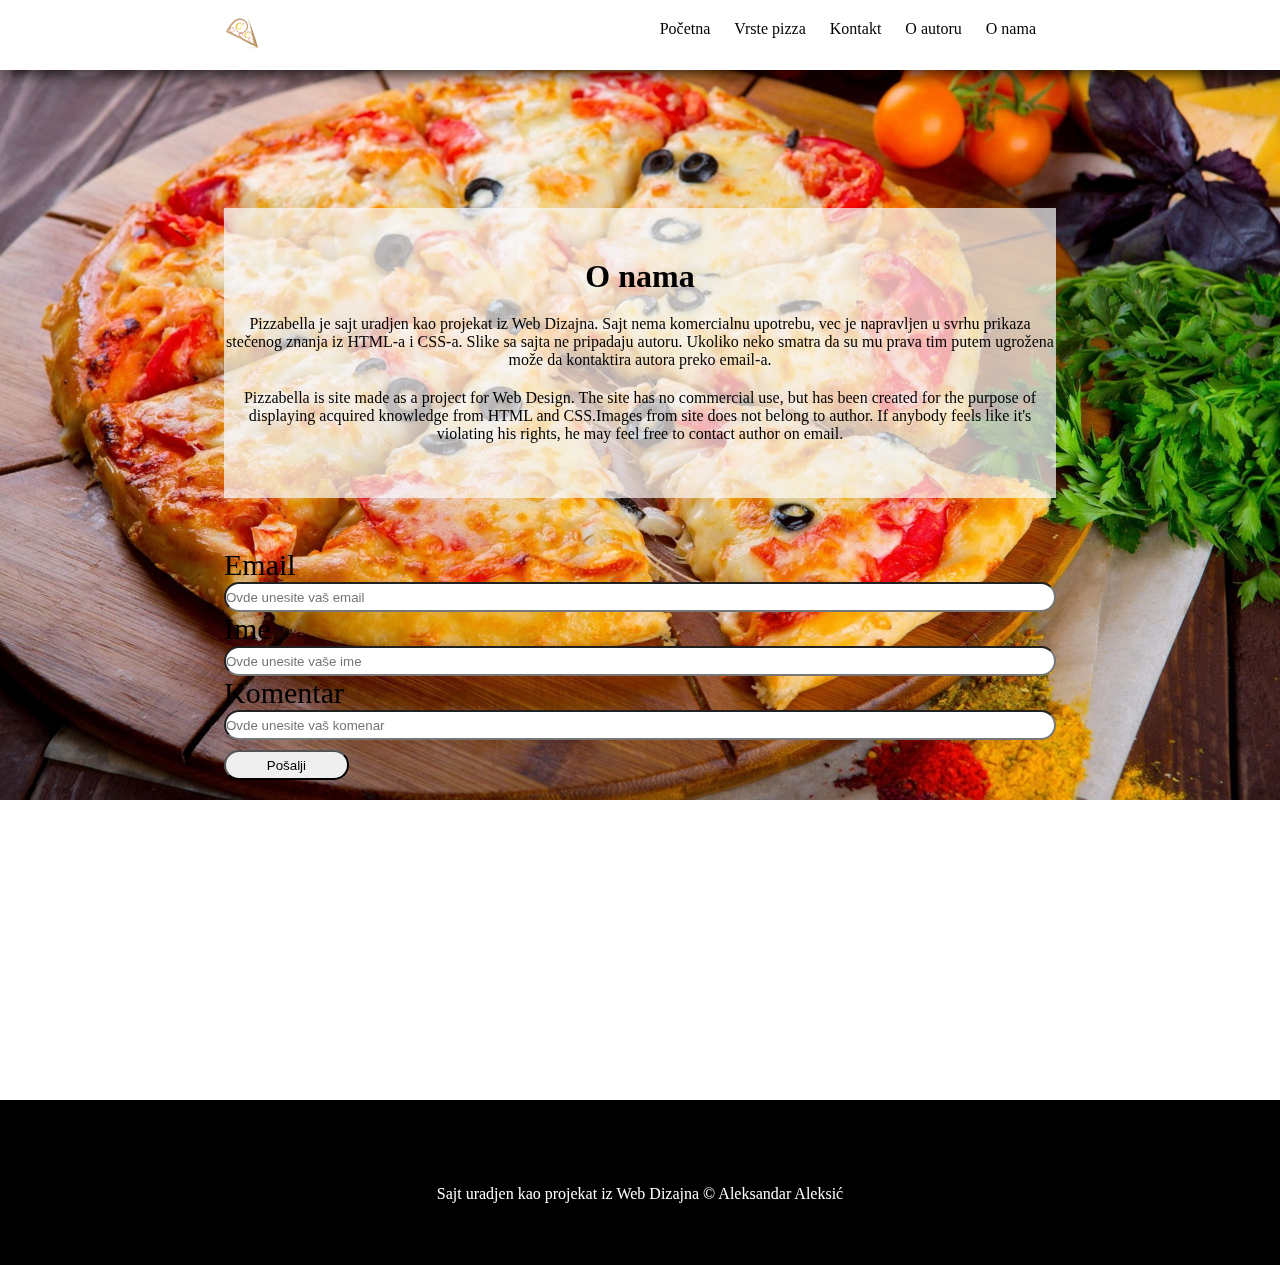
<file: Sajt za ocenu/oNama.html>
<!DOCTYPE html>
<html>
	<head>
		<title>Pizzabella - Pizza capricciosa, pizza margheritta..</title>
		<meta charset="utf-8" />
		<link rel="shortcut icon" type="image/png" href="img/logos.png">
		<meta name="author"  content="mailto:aleksandar.aleksic.252.18@ict.edu.rs" />
		<meta name="keywords" content="pizza, capricciosa, margheritta, napolitana" />
		<meta name="description" content="Pogledajte vrste pizza i izaberite. Capricciosa, margheritta, napolitana..."/>
		<link rel="stylesheet" href="css/style1.css" type="text/css" />
		<link rel="stylesheet" href="https://use.fontawesome.com/releases/v5.5.0/css/all.css" integrity="sha384-B4dIYHKNBt8Bc12p+WXckhzcICo0wtJAoU8YZTY5qE0Id1GSseTk6S+L3BlXeVIU" crossorigin="anonymous">
	</head>
	<body>
		<header id="zaglavlje">
			<div class="okvir">
				<div id="logo">
					<a href="index.html"><img src="img/logos.png" alt="logo" /> </a>
				</div>
				<nav>
					<ul>
						<li><a href="index.html">Početna </a> </li>
						<li><a href="VrstePica.html">Vrste pizza</a></li>
						<li><a href="kontakt.html">Kontakt</a></li>
						<li><a href="oAutoru.html"> O autoru </a></li>
						<li><a href="oNama.html">O nama</a></li>
					</ul>
				</nav>
				<div id="cleaner">
				</div> 
			</div>
		</header>
		<div id="oNamaMain">
		<img src="img/onama.jpg" alt="pozadinaONama" id="pozadinaONama">
			<div class="okvir">
				<div id="oNamaTekst">
				<h1> O nama </h1>
				<p>	Pizzabella je sajt uradjen kao projekat iz Web Dizajna. Sajt nema komercialnu upotrebu, vec je napravljen u svrhu prikaza stečenog znanja iz HTML-a i CSS-a. Slike sa sajta ne pripadaju autoru. Ukoliko neko smatra da su mu prava tim putem ugrožena može da kontaktira autora preko email-a.</p>
				<p> Pizzabella is site made as a project for Web Design. The site has no commercial use, but has been created for the purpose of displaying acquired knowledge from HTML and CSS.Images from site does not belong to author. If anybody feels like it's violating his rights, he may feel free to contact author on email.</p>
				</div>	
				<form action="mailto:aleksandar.aleksic.252.18@ict.edu.rs" method="post">
					<label>Email</label>
					<input type="emai" name="usermail" class="imeEmail"  maxlength="50" placeholder="Ovde unesite vaš email" required />
					<label>Ime</label>
					<input type="text" name="username" class="imeEmail"   maxlength="50" placeholder="Ovde unesite vaše ime" required />
					<label>Komentar</label>
					<input type="textarea" id="komentar" maxlength="255" placeholder="Ovde unesite vaš komenar"  required />
					<input type="submit" value="Pošalji" id="submit">
				</form>
			</div>			
		</div>
		<footer id="futer">
			<div class="okvir">
				<div id="srednjiFuter">
					<a href="https://www.twitter.com" target="_blank">
						<i class="fab fa-twitter"></i>
					</a>
					<a href="https://www.instagram.com" target="_blank">
						<i class="fab	 fa-instagram" ></i>
					</a>
					<a href="https://www.facebook.com" target="_blank">
					<i class="fab fa-facebook-f"></i>
					</a>
					<a href="rss.xml" target="_blank">
						<i class="fa fa-rss" ></i>
					</a>
					<a href="sitemap.xml" target="_blank">
						<i class="fa fa-sitemap"></i>
					</a>
				</div>
				<div id="doleFuter">
						<p>Sajt uradjen kao projekat iz Web Dizajna &copy; Aleksandar Aleksić</p>
				</div>
			</div>
		</footer>
	</body>
</html>
</file>
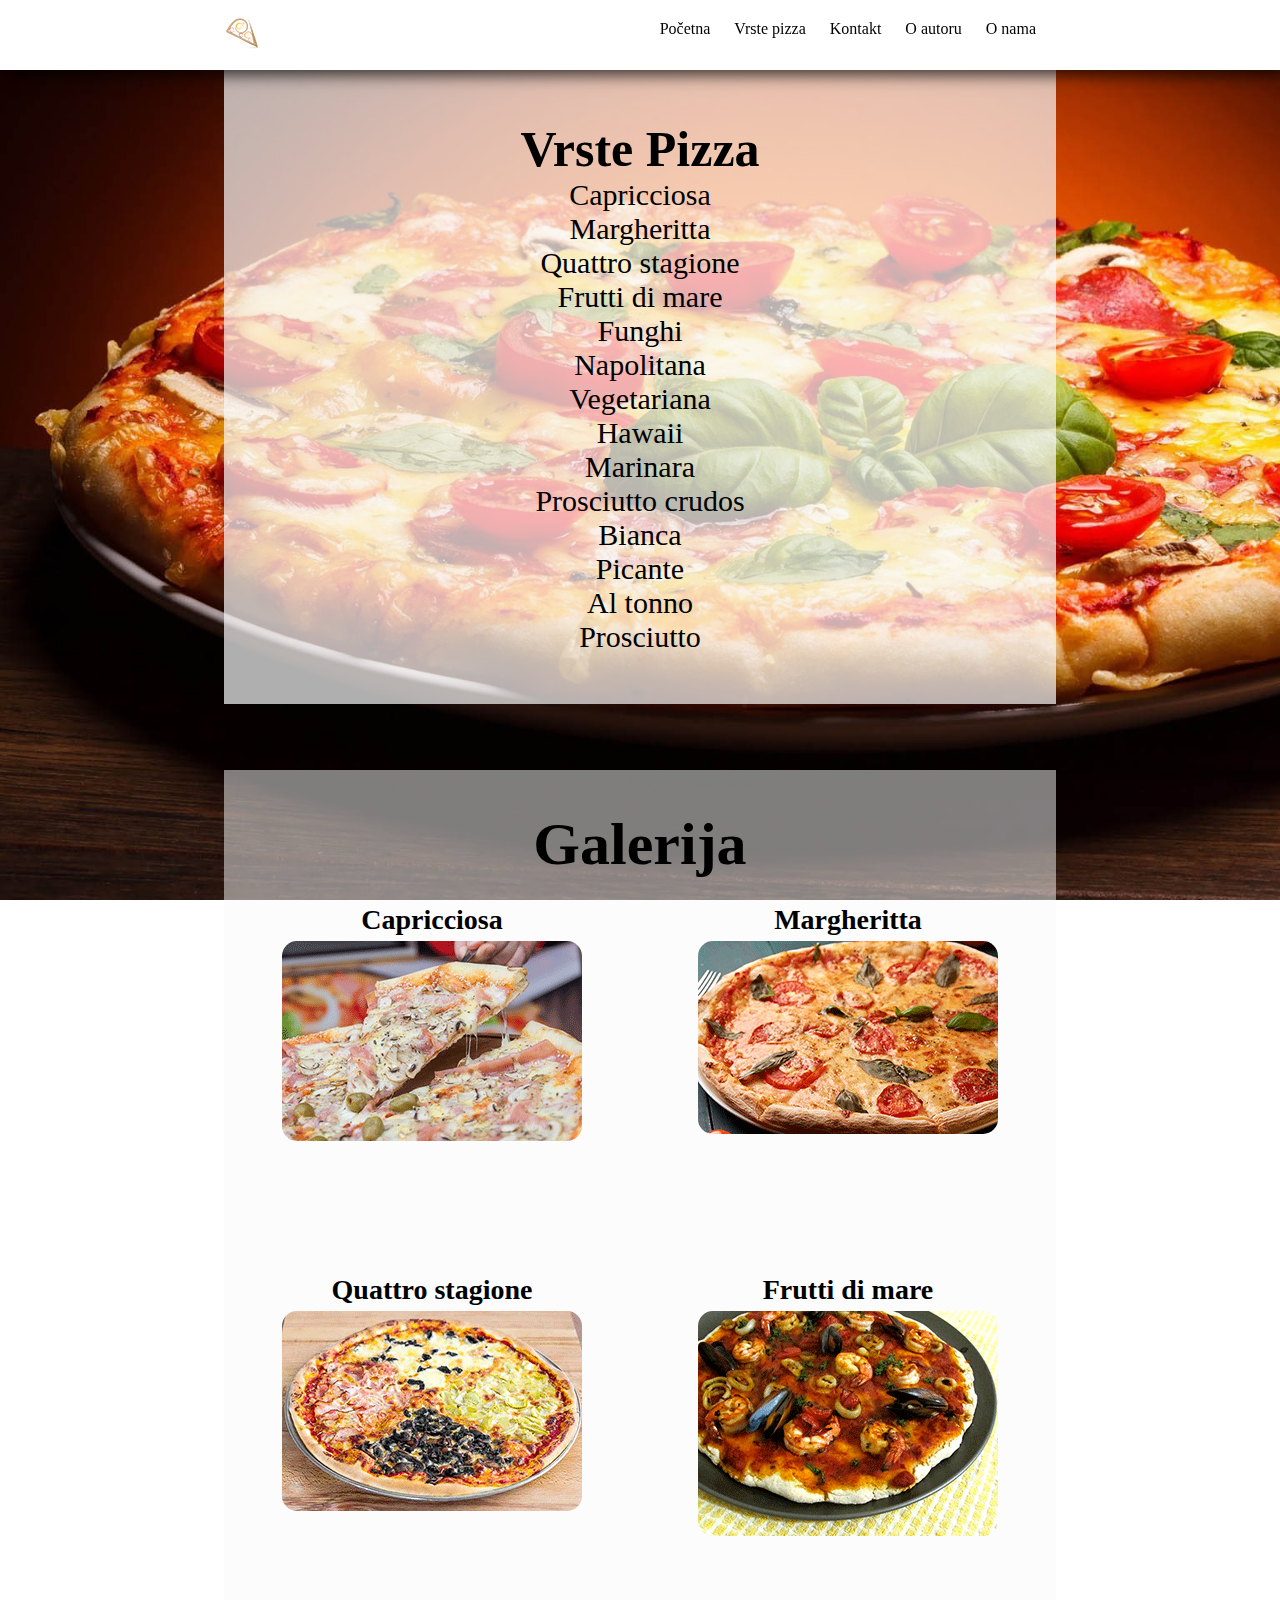
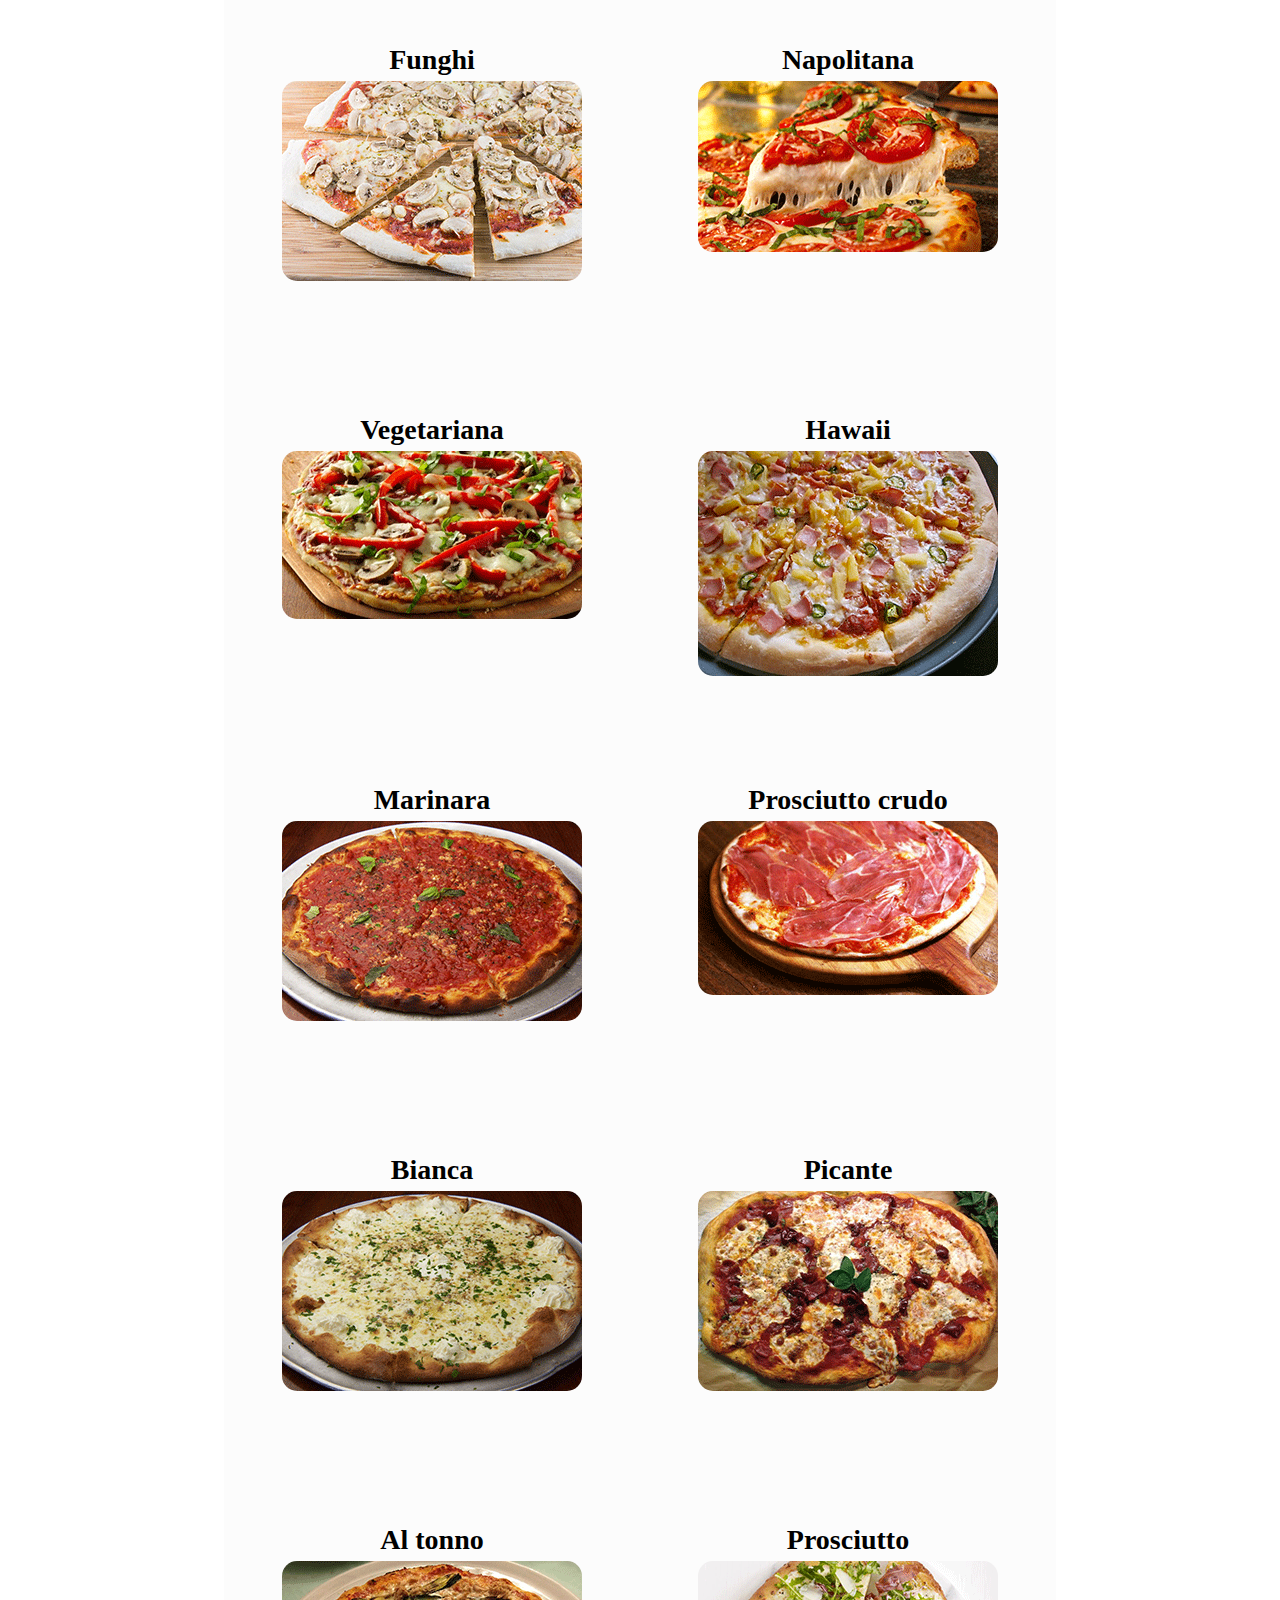
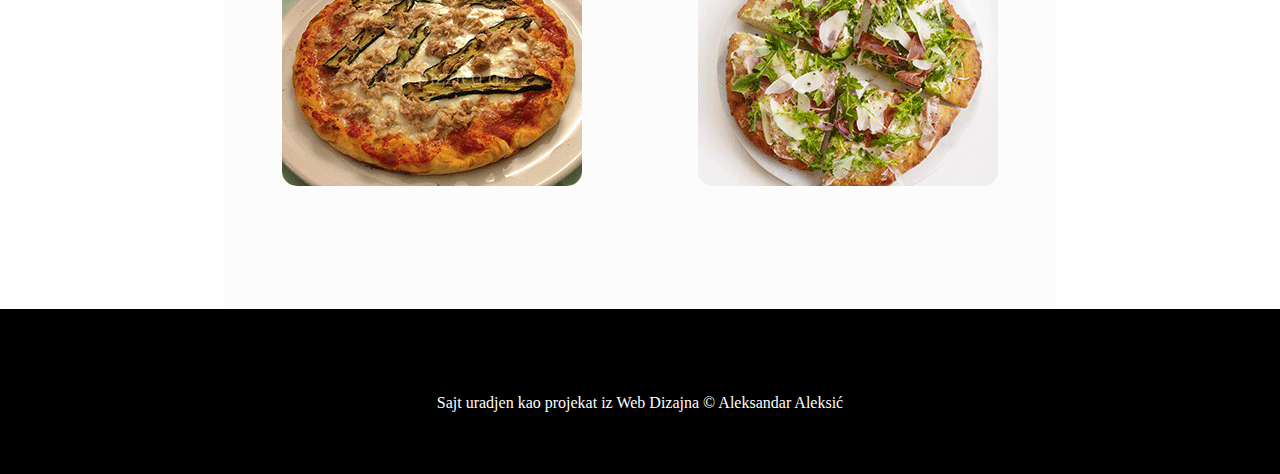
<file: Sajt za ocenu/VrstePica.html>
<!DOCTYPE html>
<html>
	<head>
		<title>Pizzabella - Pizza capricciosa, pizza margheritta..</title>
		<meta charset="utf-8" />
		<link rel="shortcut icon" type="image/png" href="img/logos.png">
		<meta name="author"  content="mailto:aleksandar.aleksic.252.18@ict.edu.rs" />
		<meta name="keywords" content="pizza, capricciosa, margheritta, napolitana" />
		<meta name="description" content="Pogledajte vrste pizza i izaberite. Capricciosa, margheritta, napolitana..."/>
		<link rel="stylesheet" href="css/style1.css" type="text/css" />
		<link rel="stylesheet" href="https://use.fontawesome.com/releases/v5.5.0/css/all.css" integrity="sha384-B4dIYHKNBt8Bc12p+WXckhzcICo0wtJAoU8YZTY5qE0Id1GSseTk6S+L3BlXeVIU" crossorigin="anonymous">
	</head>
	<body>
		<header id="zaglavlje">
			<div class="okvir">
				<div id="logo">	
					<a href="index.html"><img src="img/logos.png" alt="logo" /> </a>
				</div>
				<nav>
					<ul>
						<li><a href="index.html">Početna </a> </li>
						<li><a href="VrstePica.html">Vrste pizza</a></li>
						<li><a href="kontakt.html">Kontakt</a></li>
						<li><a href="oAutoru.html"> O autoru </a></li>
						<li><a href="oNama.html">O nama</a></li>
					</ul>
				</nav>
				<div id="cleaner">
				</div> 
			</div>
		</header>
		<div class="slajder">	
			<div class="okvir">
				<div id="slajderTekst">
					<h1>Vrste Pizza</h1>
					<ul id="spisak">	
						<li>Capricciosa</li>
						<li>Margheritta</li>
						<li>Quattro stagione</li>
						<li>Frutti di mare</li>
						<li>Funghi</li>
						<li>Napolitana</li>
						<li>Vegetariana</li>
						<li>Hawaii</li>
						<li>Marinara</li>
						<li>Prosciutto crudos</li>
						<li>Bianca</li>
						<li>Picante</li>
						<li>Al tonno</li>
						<li>Prosciutto</li>
					</ul>
				</div>
			</div>
		</div>
		<div id="main">
			<div class="okvir">	
				<section id="grupa">
				<header id="midHeader"><h1> Galerija </h1></header>
					<article class="proizvod">
						<figure class="figPizza">
							<figcaption><h2> Capricciosa</h2></figcaption>
							<img src="img/kapricoza.png" alt="Capriciosa" class="pizzaSlika" />
						</figure>
					</article>
					<article class="proizvod">
						<figure class="figPizza">
							<figcaption><h2> Margheritta</h2>
							</figcaption>
							<img src="img/margarita.png" alt="Margheritta" class="pizzaSlika" />
						</figure>
					</article>
					<article class="proizvod">
						<figure class="figPizza">
							<figcaption><h2> Quattro stagione</h2>
								</figcaption>
							<img src="img/goddoba.png" alt="Quattro stagione" class="pizzaSlika" />
						</figure>
					</article>
					<article class="proizvod">
						<figure class="figPizza">
							<figcaption><h2> Frutti di mare</h2>
							</figcaption>
							<img src="img/frutidimare.png" alt="Frutti di mare" class="pizzaSlika" />
						</figure>
					</article>
					<article class="proizvod">
						<figure class="figPizza">
							<figcaption><h2> Funghi </h2>
							</figcaption>
							<img src="img/fungi.png" alt="Funghi" class="pizzaSlika" />
						</figure>
					</article>
					<article class="proizvod">
						<figure class="figPizza">
							<figcaption><h2> Napolitana </h2>
							</figcaption>
							<img src="img/napolitana.png" alt="Napolitana" class="pizzaSlika" />
						</figure>
					</article>
					<article class="proizvod">
						<figure class="figPizza">
							<figcaption><h2> Vegetariana </h2>
							</figcaption>
							<img src="img/vegi.png" alt="Vegetariana" class="pizzaSlika" />
						</figure>
					</article>
					<article class="proizvod">
						<figure class="figPizza">
							<figcaption><h2> Hawaii</h2>
							</figcaption>
							<img src="img/hawai.png" alt="Hawaii" class="pizzaSlika" />
						</figure>
					</article>
					<article class="proizvod">
						<figure class="figPizza">
							<figcaption><h2> Marinara </h2>
							</figcaption>
							<img src="img/marinara.png" alt="Marinara" class="pizzaSlika" />
						</figure>
					</article>
					<article class="proizvod">
						<figure class="figPizza">
							<figcaption><h2> Prosciutto crudo</h2>
							</figcaption>
							<img src="img/prsuta.png" alt="Prosciutto crudo" class="pizzaSlika" />
						</figure>
					</article>
					<article class="proizvod">
						<figure class="figPizza">
							<figcaption><h2> Bianca </h2>
							</figcaption>
							<img src="img/bianca.png" alt="Bianca" class="pizzaSlika" />
						</figure>
					</article>
					<article class="proizvod">
						<figure class="figPizza">
							<figcaption><h2> Picante </h2>
							</figcaption>
							<img src="img/Picante.png" alt="Picante" class="pizzaSlika" />
						</figure>
					</article>
					<article class="proizvod">
						<figure class="figPizza">
							<figcaption><h2> Al tonno </h2>
							</figcaption>
							<img src="img/altonno.png" alt="Al tonno" class="pizzaSlika" />
						</figure>
					</article>
					<article class="proizvod">
						<figure class="figPizza">
							<figcaption><h2> Prosciutto  </h2>
							</figcaption>
							<img src="img/Prosciutto.png" alt="Prosciutto" class="pizzaSlika" />
						</figure>
					</article>				
				</section>
			</div>
		</div>
		<footer id="futer">
			<div class="okvir">
				<div id="srednjiFuter">
					<a href="https://www.twitter.com" target="_blank">
						<i class="fab fa-twitter"></i>
					</a>
					<a href="https://www.instagram.com" target="_blank">
						<i class="fab	 fa-instagram" ></i>
					</a>
					<a href="https://www.facebook.com" target="_blank">
					<i class="fab fa-facebook-f"></i>
					</a>
					<a href="rss.xml" target="_blank">
						<i class="fa fa-rss" ></i>
					</a>
					<a href="sitemap.xml" target="_blank">
						<i class="fa fa-sitemap"></i>
					</a>
				</div>
				<div id="doleFuter">
						<p>Sajt uradjen kao projekat iz Web Dizajna &copy; Aleksandar Aleksić</p>
				</div>
			</div>	
		</footer>
	</body>
</html>
</file>
<file: css/style1.css>
*{
	margin: 0px;
	padding: 0px;
	box-sizing: border-box;
}
ul{
	list-style-type: none;
}
a{
	text-decoration:none;
	color:black;
}
body{
	font-family: Verdana;
}
#zaglavlje, #slajder, #main, footer #oNamaMain, #kontaktMain, #stranaoautoru {
	width: 100%;
}
/*Univerzalno*/
.okvir {
	width: 65%;
	margin: 0 auto;
}
#zaglavlje{
	position: fixed;
	top: 0px;
	background-color: #FFFFFF;
	height: 70px;
	box-shadow:5px 5px 15px 0px rgba(0,0,0,0.75);
}
footer{
	min-height: 70px;
	background-color: #000000;
	text-align:center;
	color: #FFFFFF	;
	padding: 30px;
}
#logo{
	width: 40px;
	float: left;
	margin-top: 15px;
}
#logo img{
	width: 100%;
}
nav{
	float: right;
	margin-top: 20px;
}
.cleaner{
	clear:both;
}
nav ul li{
	display: inline;
	margin-right: 20px;
}
nav ul li a:hover{
	border-bottom: 2px solid green;
	font-size: 20px;
}
#strana-o-autoru-pozadina, #pozadinaONama{
	width:100%;
	position: fixed;
    left: 0px;
    top: 0px;
    z-index: -1;
}
#futerMeni, #srednjiFuter, #doleFuter{
	width: 100%;
	height: 50px;
}
#srednjiFuter a{
	color: white;
	font-size: 30px;
}
/*Prva Strana*/
#prvaStrana{
	min-height: 1000px;
	text-align: center;
	padding: 25%;
	margin-top: 70px;
}
#pogledajOvde{
	border: 2px solid red;
	border-radius: 30px;
	padding: 30px;
	color: #FFF;
}
#pogledajOvde:hover{
	background-color: red;
}
#pogledaj{
	margin-bottom:40px;
	border-radius: 30px;
	padding: 30px;
}
#pogledaj h1, h2 {
	font-size: 28px;
	color: #FFF;
}
#prvaStranaPozadina{
	position: fixed;
    left: 0px;
    top: 70px;
    z-index: -1;
	margin-top: 0px;
    width: 100%;
	height: 100%;
}
/*o Autoru*/
#stranaoautoru{
	margin-top:70px;
	min-height: 1500px;
	padding-bottom: 25%;
}
#okvirAutor{
	margin:0px 5% 0% 40%;
	min-height:1000px;
}
#slikaAutor{
	width: 300px;
}
#oAutoru{
	text-align: center;
	font-size: 24px;
	color: #fff;
}
#slikaAutor{
	margin-top: 80px;
	border-radius: 50px;	
}
#autobiografija{
	text-align: center;
	margin-top: 50px;
	color:#fff;
}
#autobiografija p {
	text-align: center;
}
.bio{
	margin: 30px auto;
	text-align: justify;
	font-size: 30px;
}
/*Kontakt*/
#kontaktMain {
	margin-top:70px;
	min-height: 1000px;
	padding-bottom:40%;
	padding-top: 80px;
}
#kontakti h1, h2, p{
	margin: 5px auto;
	color: #fff;
}
#kontakti{
	margin: 70px 5% 0% 40%;
}
#kontakti h1{
	font-size: 50px;
}
#kontakti h2{
	font-size: 30px;
}
#kontakti p{
	font-size: 25px;
}
/*O nama*/
#oNamaMain{
	min-height: 800px;
	margin-top: 70px;	
	padding-bottom: 25%;
}
#oNamaTekst{
	width:100%;
	padding: 50px 0px;
	text-align: center;
	background-color: rgba(250,250,250,0.7); 
	margin-top: 25%;
}
#oNamaTekst p{
	color: black;
	margin-top: 20px;
}
#komentar{
	width:100%;
	height: 30px;
}
.imeEmail{
	width:100%;
	height:30px;
}
form{
	margin-top: 50px;
}
label{
	font-size: 30px;
}
input{
	border-radius: 15px;
}
#submit{
	margin-top: 10px;
	width: 15%;
	height: 30px;
	border-radius: 15px;
}
/*Vrste Pica*/
.slajder {
	margin-top: 70px;
	min-height: 700px;
	background-image: url('../img/slider.jpg');
	background-repeat: no-repeat;
	background-attachment: fixed; 
	background-size: cover;
	box-sizing: border-box; 
}
#slajderTekst h1{
	font-size: 50px;
}
#spisak li{
	font-size: 30px;
}
#slajderTekst {
	width:100%;
	padding: 50px 0px;
	text-align: center;
	background-color: rgba(250,250,250,0.7); 
}
#main{
	background-image: url('../img/slider.jpg');
	background-repeat: no-repeat;
	background-attachment: fixed; 
	background-size: cover;
	box-sizing: border-box; 
}
#grupa{
	margin-top: 30px;
	text-align: center;
	background-color: rgba(250,250,250,0.5); 
	text-align: center;
	margin: 0px auto;
	padding: 30px 0px;
	display: flex;
	flex-wrap: wrap;
	justify-content: space-around;
}
.proizvod{
	margin-top: 10px;
	width: 300px;
	min-height: 330px;
	margin-bottom: 30px;
	font-size: 20px;
}
.proizvod h2{
	text-align: center;
	color: #000;
}
#grupa img{
	width: 100%;
}
#midHeader{
	font-size: 30px;
	margin-top: 10px;
	width:100%;
	text-align: center;
	margin-bottom: 10px;
}
.pizzaSlika{
	border-radius: 15px;
}
.figPizza:hover{
	width: 130%;
	transform: rotate(20deg);
}
</file>
<file: Sajt za ocenu/css/style1.css>
*{
	margin: 0px;
	padding: 0px;
	box-sizing: border-box;
}
ul{
	list-style-type: none;
}
a{
	text-decoration:none;
	color:black;
}
body{
	font-family: Verdana;
}
#zaglavlje, #slajder, #main, footer #oNamaMain, #kontaktMain, #stranaoautoru {
	width: 100%;
}
/*Univerzalno*/
.okvir {
	width: 65%;
	margin: 0 auto;
}
#zaglavlje{
	position: fixed;
	top: 0px;
	background-color: #FFFFFF;
	height: 70px;
	box-shadow:5px 5px 15px 0px rgba(0,0,0,0.75);
}
footer{
	min-height: 70px;
	background-color: #000000;
	text-align:center;
	color: #FFFFFF	;
	padding: 30px;
}
#logo{
	width: 40px;
	float: left;
	margin-top: 15px;
}
#logo img{
	width: 100%;
}
nav{
	float: right;
	margin-top: 20px;
}
.cleaner{
	clear:both;
}
nav ul li{
	display: inline;
	margin-right: 20px;
}
nav ul li a:hover{
	border-bottom: 2px solid green;
	font-size: 20px;
}
#strana-o-autoru-pozadina, #pozadinaONama{
	width:100%;
	position: fixed;
    left: 0px;
    top: 0px;
    z-index: -1;
}
#futerMeni, #srednjiFuter, #doleFuter{
	width: 100%;
	height: 50px;
}
#srednjiFuter a{
	color: white;
	font-size: 30px;
}
/*Prva Strana*/
#prvaStrana{
	min-height: 1000px;
	text-align: center;
	padding: 25%;
	margin-top: 70px;
}
#pogledajOvde{
	border: 2px solid red;
	border-radius: 30px;
	padding: 30px;
	color: #FFF;
}
#pogledajOvde:hover{
	background-color: red;
}
#pogledaj{
	margin-bottom:40px;
	border-radius: 30px;
	padding: 30px;
}
#pogledaj h1, h2 {
	font-size: 28px;
	color: #FFF;
}
#prvaStranaPozadina{
	position: fixed;
    left: 0px;
    top: 70px;
    z-index: -1;
	margin-top: 0px;
    width: 100%;
	height: 100%;
}
/*o Autoru*/
#stranaoautoru{
	margin-top:70px;
	min-height: 1500px;
	padding-bottom: 25%;
}
#okvirAutor{
	margin:0px 5% 0% 40%;
	min-height:1000px;
}
#slikaAutor{
	width: 300px;
}
#oAutoru{
	text-align: center;
	font-size: 24px;
	color: #fff;
}
#slikaAutor{
	margin-top: 80px;
	border-radius: 50px;	
}
#autobiografija{
	text-align: center;
	margin-top: 50px;
	color:#fff;
}
#autobiografija p {
	text-align: center;
}
.bio{
	margin: 30px auto;
	text-align: justify;
	font-size: 30px;
}
/*Kontakt*/
#kontaktMain {
	min-height: 1000px;
	padding: 20px;
	margin-top: 70px;
	margin: 70px;
	padding-bottom: 37%;
}
#kontakti h1, h2, p{
	margin: 5px auto;
	color: #fff;
}
#kontakti{
	margin: 70px 5% 0% 40%;
}
#kontakti h1{
	font-size: 50px;
}
#kontakti h2{
	font-size: 30px;
}
#kontakti p{
	font-size: 25px;
}
/*O nama*/
#oNamaMain{
	min-height: 800px;
	margin-top: 70px;	
	padding-bottom: 25%;
}
#oNamaTekst{
	width:100%;
	padding: 50px 0px;
	text-align: center;
	background-color: rgba(250,250,250,0.7); 
	margin-top: 25%;
}
#oNamaTekst p{
	color: black;
	margin-top: 20px;
}
#komentar{
	width:100%;
	height: 30px;
}
.imeEmail{
	width:100%;
	height:30px;
}
form{
	margin-top: 50px;
}
label{
	font-size: 30px;
}
input{
	border-radius: 15px;
}
#submit{
	margin-top: 10px;
	width: 15%;
	height: 30px;
	border-radius: 15px;
}
/*Vrste Pica*/
.slajder {
	margin-top: 70px;
	min-height: 700px;
	background-image: url('../img/slider.jpg');
	background-repeat: no-repeat;
	background-attachment: fixed; 
	background-size: cover;
	box-sizing: border-box; 
}
#slajderTekst h1{
	font-size: 50px;
}
#spisak li{
	font-size: 30px;

}
#slajderTekst {
	width:100%;
	padding: 50px 0px;
	text-align: center;
	background-color: rgba(250,250,250,0.7); 
}
#main{
	background-image: url('../img/slider.jpg');
	background-repeat: no-repeat;
	background-attachment: fixed; 
	background-size: cover;
	box-sizing: border-box; 
}
#grupa{
	margin-top: 30px;
	text-align: center;
	background-color: rgba(250,250,250,0.5); 
	text-align: center;
	margin: 0px auto;
	padding: 30px 0px;
	display: flex;
	flex-wrap: wrap;
	justify-content: space-around;
}
.proizvod{
	margin-top: 10px;
	width: 300px;
	min-height: 330px;
	margin-bottom: 30px;
	font-size: 20px;
	
}
.proizvod h2{
	text-align: center;
	color: #000;
}
#grupa img{
	width: 100%;
}
#midHeader{
	font-size: 30px;
	margin-top: 10px;
	width:100%;
	text-align: center;
	margin-bottom: 10px;
}
.pizzaSlika{
	border-radius: 15px;
}
</file>
